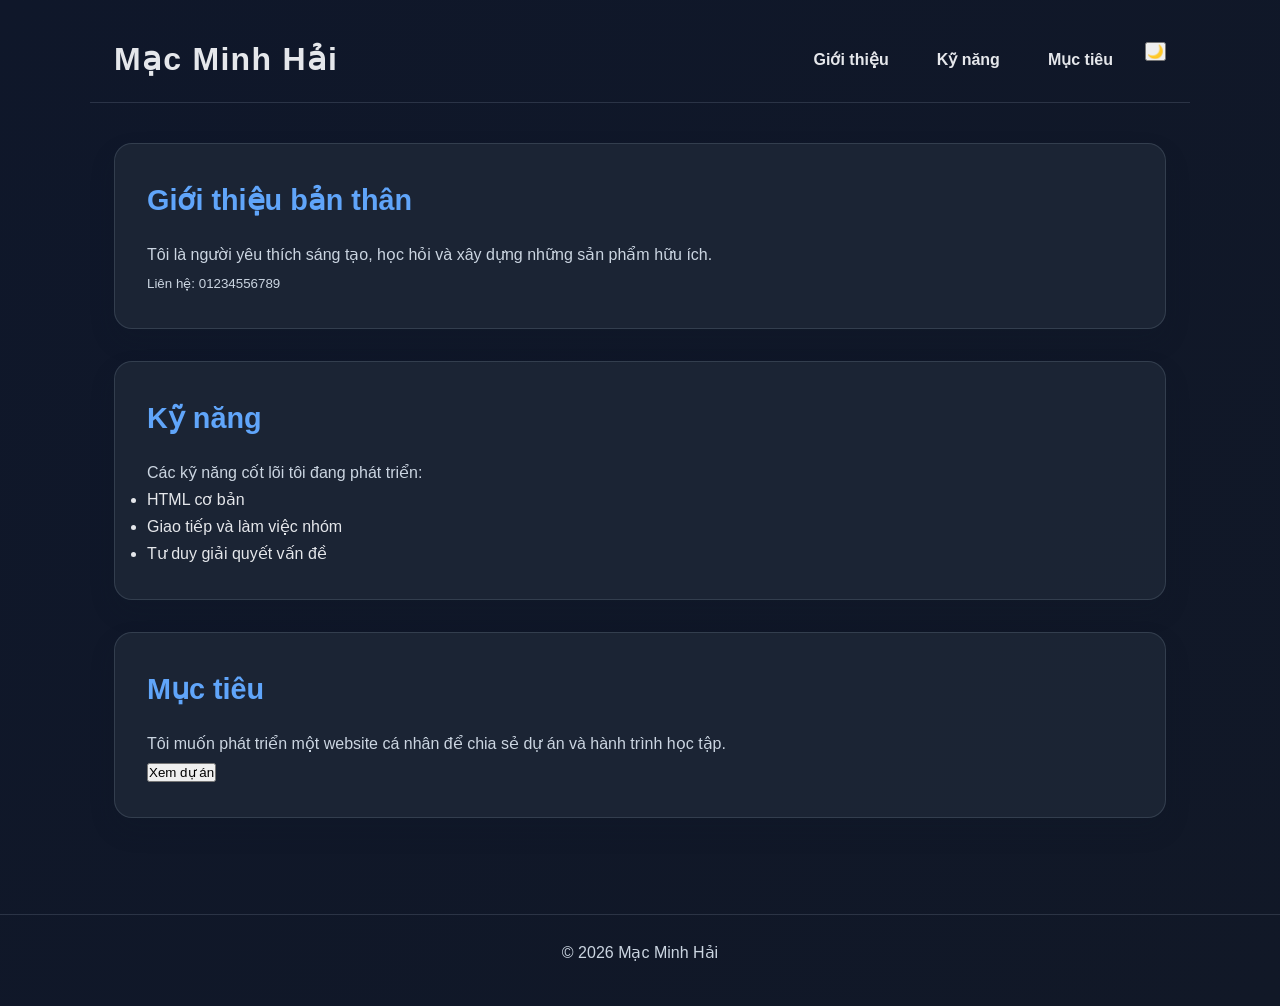
<file: Buoi4/index.html>
<!DOCTYPE html>
<html lang="vi">
<head>
    <meta charset="UTF-8">
    <meta name="viewport" content="width=device-width, initial-scale=1.0">
    <title>Mạc Minh Hải - Website Cá Nhân</title>
    <!-- Liên kết tới file CSS -->
    <link rel="stylesheet" href="style.css">
</head>
<body>

    <!-- HEADER & NAVIGATION -->
    <header>
        <h1>Mạc Minh Hải</h1>
        <nav>
            <ul>
                <li><a href="#gioi-thieu">Giới thiệu</a></li>
                <li><a href="#ky-nang">Kỹ năng</a></li>
                <li><a href="#muc-tieu">Mục tiêu</a></li>
                <li><button class="theme-toggle" id="darkModeToggle" aria-label="Toggle Dark Mode">🌙</button></li>
            </ul>
        </nav>
    </header>

    <!-- MAIN CONTENT -->
    <main>
        <!-- Section Giới thiệu -->
        <section id="gioi-thieu" class="reveal-card">
            <h2>Giới thiệu bản thân</h2>
            <p>Tôi là người yêu thích sáng tạo, học hỏi và xây dựng những sản phẩm hữu ích.</p>
            <p><small class="text-muted">Liên hệ: 01234556789</small></p>
        </section>

        <!-- Section Kỹ năng -->
        <section id="ky-nang" class="reveal-card" style="animation-delay: 0.15s;">
            <h2>Kỹ năng</h2>
            <p>Các kỹ năng cốt lõi tôi đang phát triển:</p>
            <ul>
                <li>HTML cơ bản</li>
                <li>Giao tiếp và làm việc nhóm</li>
                <li>Tư duy giải quyết vấn đề</li>
            </ul>
        </section>

        <!-- Section Mục tiêu -->
        <section id="muc-tieu" class="reveal-card" style="animation-delay: 0.3s;">
            <h2>Mục tiêu</h2>
            <p>Tôi muốn phát triển một website cá nhân để chia sẻ dự án và hành trình học tập.</p>
            <button class="btn">Xem dự án</button>
        </section>
    </main>

    <!-- FOOTER -->
    <footer>
        <p>© 2026 Mạc Minh Hải</p>
    </footer>

    <!-- SCRIPT XỬ LÝ DARK MODE & CUỘN TRANG -->
    <script>
        // 1. Logic Dark mode
        const toggleBtn = document.getElementById('darkModeToggle');
        toggleBtn.addEventListener('click', () => {
            document.body.classList.toggle('dark-mode');
            if(document.body.classList.contains('dark-mode')) {
                toggleBtn.textContent = '☀️';
            } else {
                toggleBtn.textContent = '🌙';
            }
        });

        // 2. Logic Hiệu ứng xuất hiện khi cuộn trang (Scroll Reveal)
        const revealCards = document.querySelectorAll('.reveal-card');
        const revealOnScroll = () => {
            revealCards.forEach(card => {
                const cardTop = card.getBoundingClientRect().top;
                const windowHeight = window.innerHeight;
                if (cardTop < windowHeight * 0.85) {
                    card.classList.add('active');
                }
            });
        };
        window.addEventListener('scroll', revealOnScroll);
        window.addEventListener('load', revealOnScroll);
    </script>
</body>
</html>
</file>
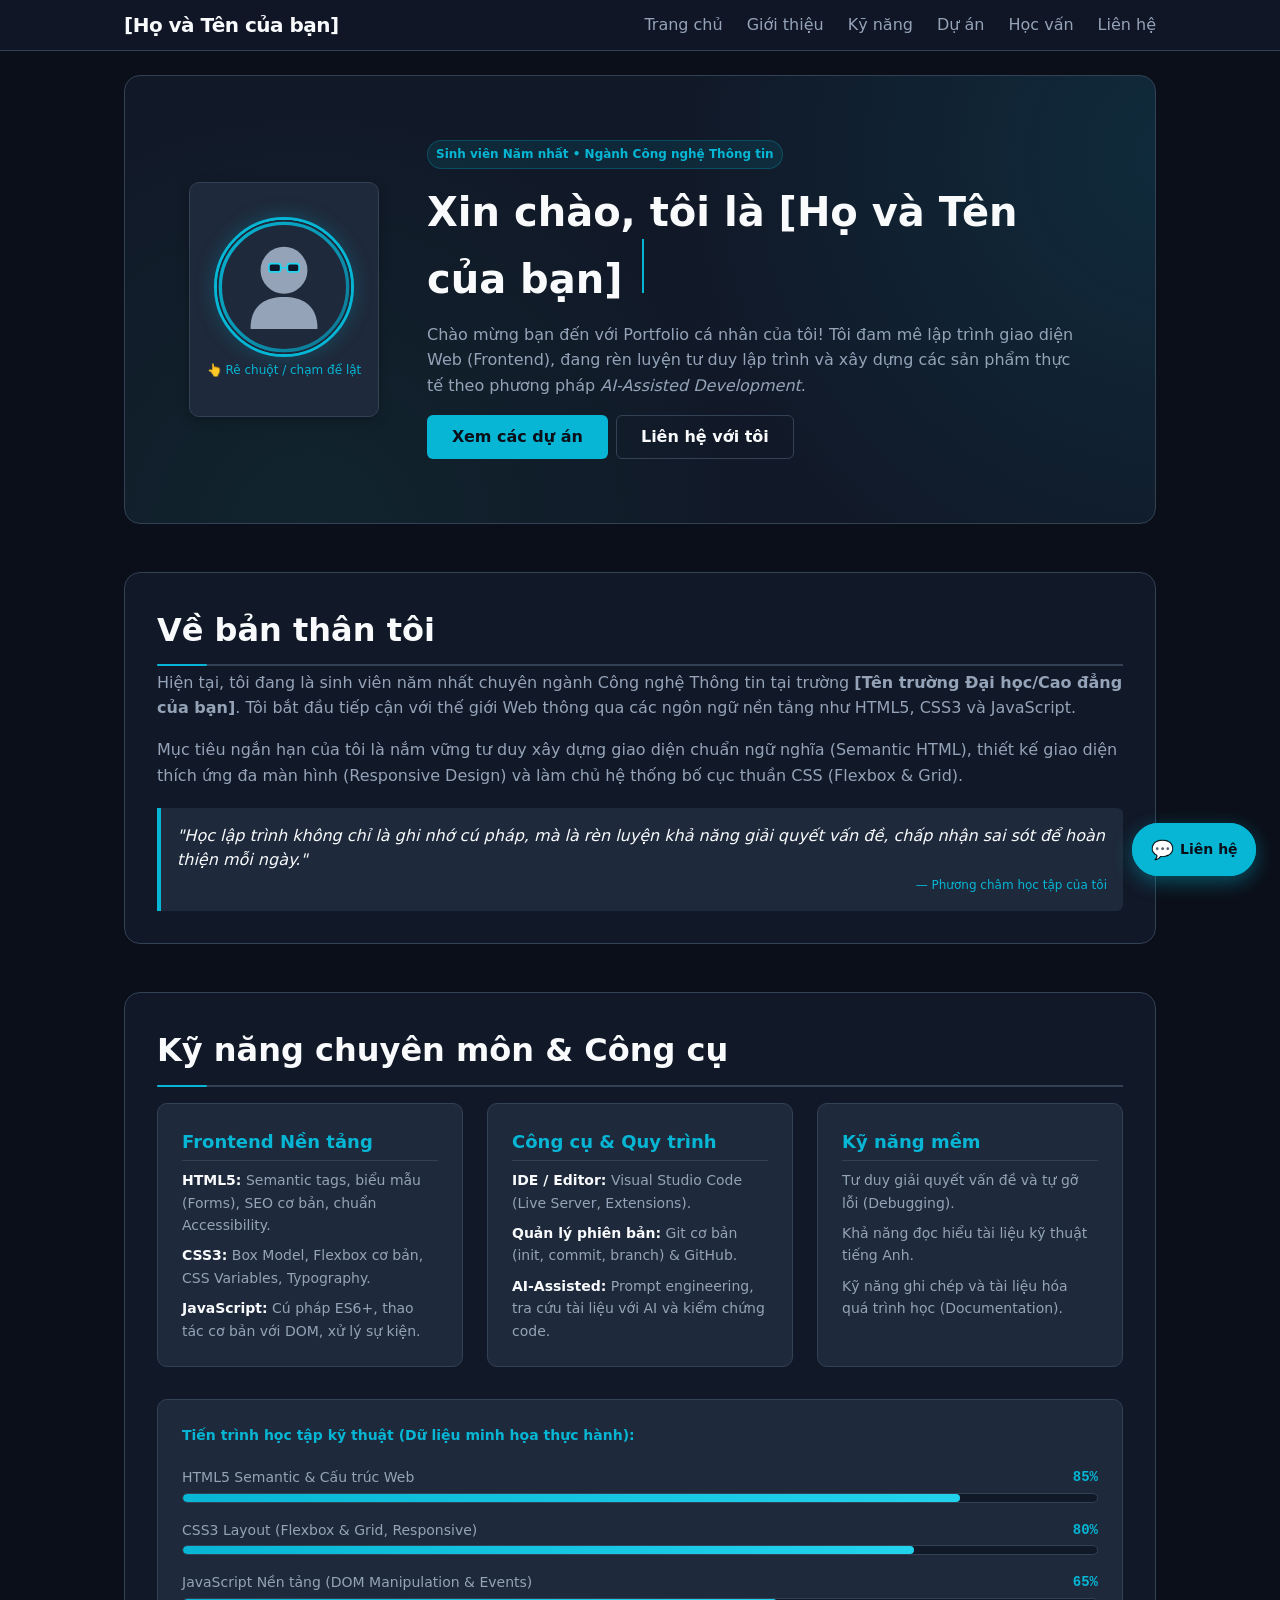
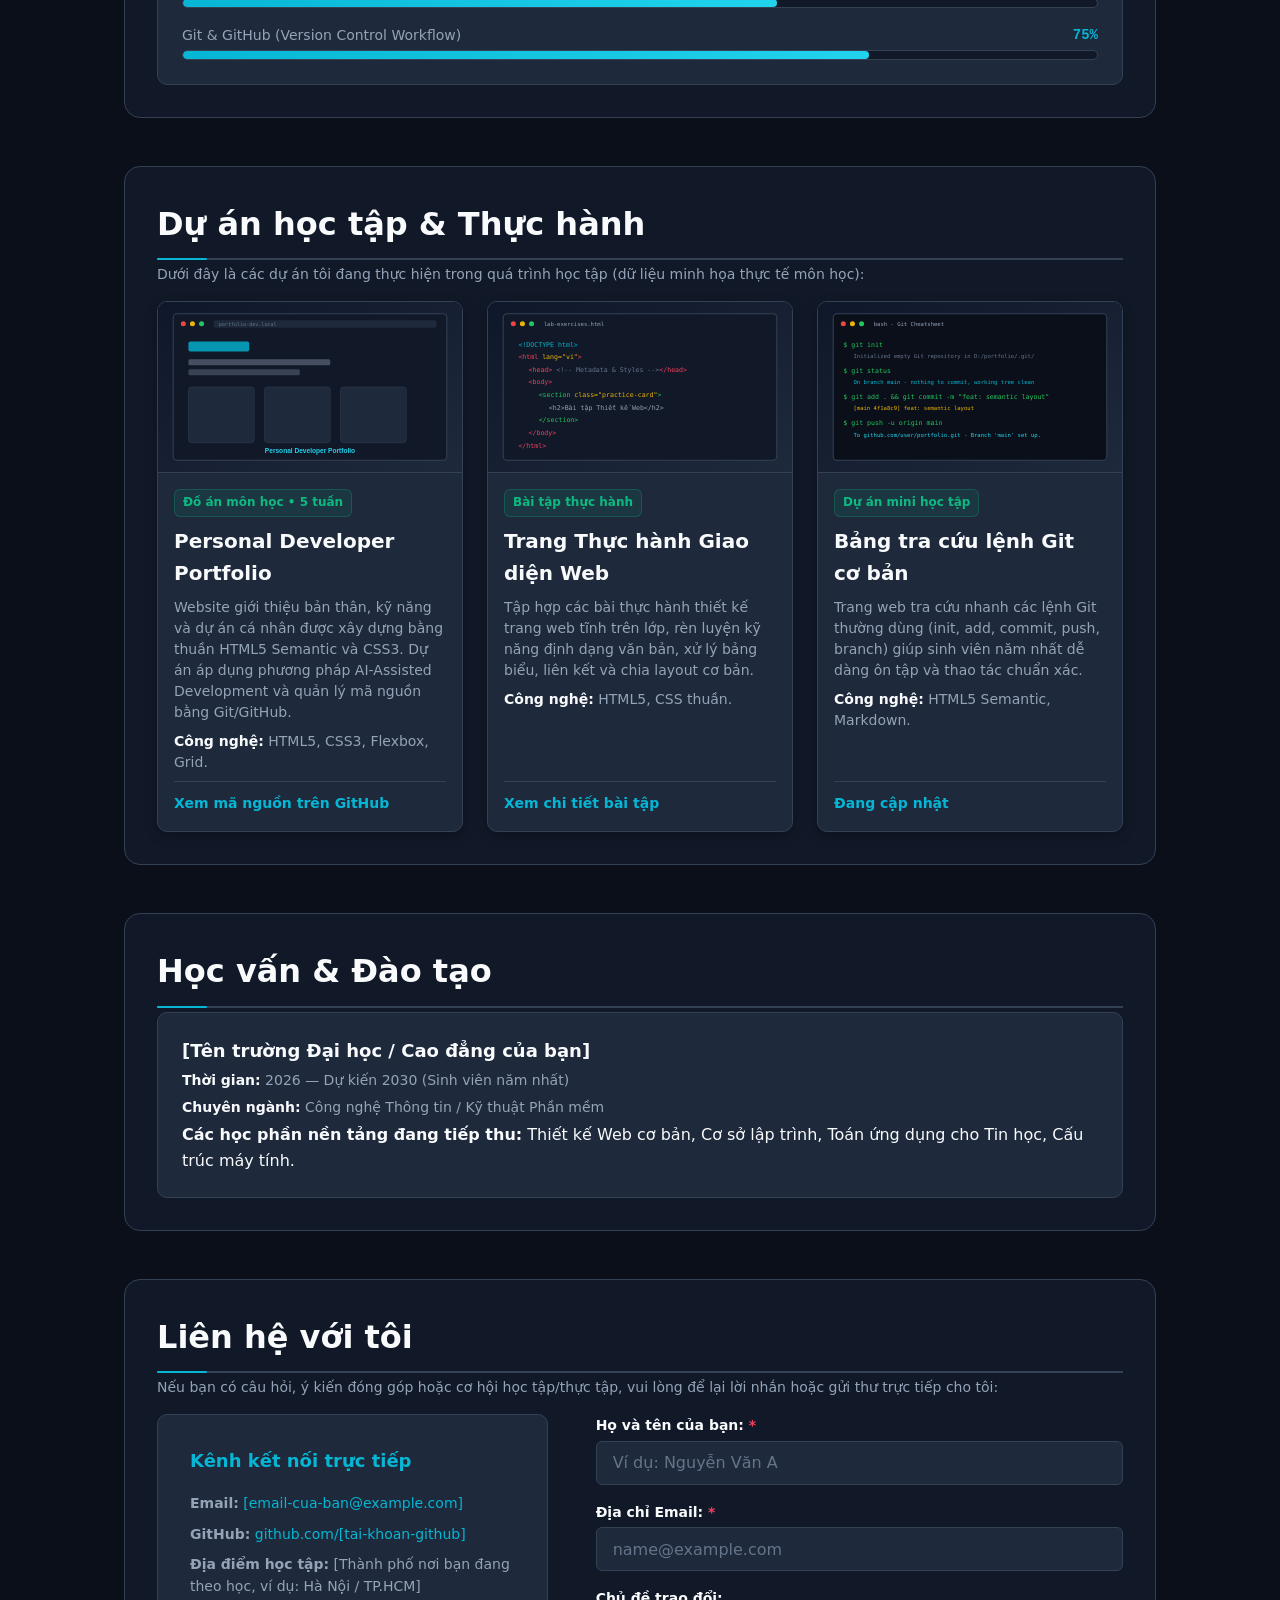
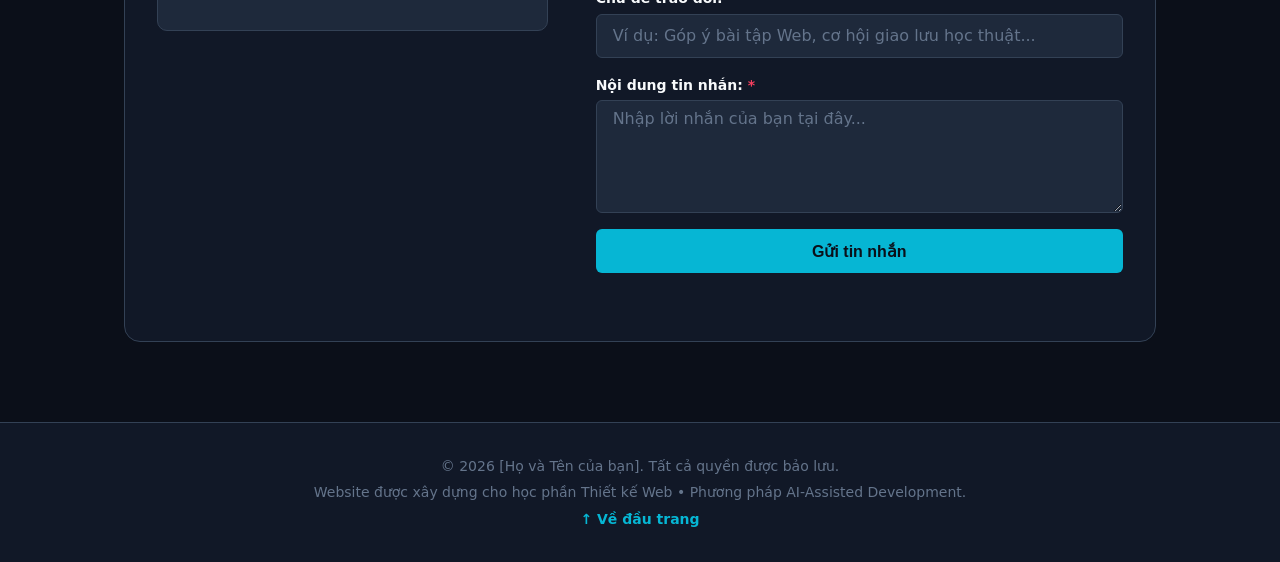
<file: Buoi6/index.html>
<!DOCTYPE html>
<html lang="vi">
<head>
    <!-- 1. Metadata cơ bản, SEO & Tối ưu hóa hiệu năng -->
    <meta charset="UTF-8">
    <meta name="viewport" content="width=device-width, initial-scale=1.0">
    <meta name="description" content="Portfolio cá nhân của [Họ và Tên của bạn] - Sinh viên năm nhất ngành Công nghệ Thông tin. Nơi trưng bày kỹ năng lập trình web, quá trình học tập và các dự án thực hành.">
    <meta name="author" content="[Họ và Tên của bạn]">
    <meta name="theme-color" content="#0b0f19">
    <title>[Họ và Tên của bạn] | Personal Developer Portfolio</title>
    
    <!-- Favicon chuẩn Vector SVG (Chống lỗi 404 trên trình duyệt) -->
    <link rel="icon" type="image/svg+xml" href="assets/icons/favicon.svg">

    <!-- Bảng kiểu dáng CSS thuần của dự án (100% Pure HTML & CSS) -->
    <link rel="stylesheet" href="css/style.css">
</head>
<body>

    <!-- =========================================================================
         KHU VỰC 1: HEADER & NAVIGATION (Đầu trang & Điều hướng)
         - Kết hợp CSS Checkbox Hack & Hỗ trợ phím/chuột cho trải nghiệm tốt nhất
         ========================================================================= -->
    <header class="site-header">
        <div class="container header-container">
            <a href="#hero" class="logo-link" aria-label="Trang chủ Portfolio">
                <span class="logo">[Họ và Tên của bạn]</span>
            </a>

            <!-- Checkbox ẩn để kích hoạt menu bằng thuần CSS -->
            <input type="checkbox" id="menu-toggle" class="menu-checkbox" aria-label="Bật tắt menu điều hướng">
            
            <!-- Nhãn nút Hamburger 3 vạch -->
            <label for="menu-toggle" class="hamburger-btn" aria-label="Mở menu điều hướng" role="button" tabindex="0">
                <span class="hamburger-line"></span>
                <span class="hamburger-line"></span>
                <span class="hamburger-line"></span>
            </label>

            <!-- Menu điều hướng chính -->
            <nav class="main-nav" id="primary-navigation" aria-label="Điều hướng chính của trang web">
                <ul id="main-nav-list">
                    <li><a href="#hero">Trang chủ</a></li>
                    <li><a href="#about">Giới thiệu</a></li>
                    <li><a href="#skills">Kỹ năng</a></li>
                    <li><a href="#projects">Dự án</a></li>
                    <li><a href="#education">Học vấn</a></li>
                    <li><a href="#contact">Liên hệ</a></li>
                </ul>
            </nav>
        </div>
    </header>

    <!-- =========================================================================
         KHU VỰC CHÍNH: <main> 
         ========================================================================= -->
    <main class="container">

        <!-- =====================================================================
             KHU VỰC 2: HERO SECTION (Lời chào & Giới thiệu nhanh)
             - Parallax Background: Chiều sâu công nghệ
             - Card Flip 3D: Thẻ lật mặt trước/sau
             - Typing Effect: Dòng chữ máy đánh chữ tự gõ
             ===================================================================== -->
        <section id="hero" class="hero-section hero-parallax" aria-labelledby="hero-title">
            
            <!-- Hiệu ứng B: Card Flip 3D (Thẻ giới thiệu lật mặt) -->
            <div class="flip-card-container" id="profile-card" tabindex="0" role="region" aria-label="Thẻ giới thiệu cá nhân 3D, chạm hoặc rê chuột để lật">
                <div class="flip-card-inner">
                    <!-- Mặt trước của thẻ -->
                    <div class="flip-card-front">
                        <figure class="profile-figure">
                            <img src="assets/images/avatar-placeholder.svg" alt="Ảnh chân dung đại diện của [Họ và Tên của bạn]" width="140" height="140" loading="eager" fetchpriority="high">
                            <figcaption>Ảnh đại diện của [Họ và Tên của bạn]</figcaption>
                        </figure>
                        <p class="flip-hint">👆 Rê chuột / chạm để lật</p>
                    </div>

                    <!-- Mặt sau của thẻ -->
                    <div class="flip-card-back">
                        <h4>[Họ và Tên của bạn]</h4>
                        <p class="flip-role">Junior Frontend Dev</p>
                        <p class="flip-desc">Đam mê xây dựng web hiện đại, Semantic HTML5, CSS3 Layout & Animations tối ưu.</p>
                        <div class="flip-links">
                            <a href="https://github.com/[tai-khoan-github]" target="_blank" rel="noopener noreferrer" class="flip-btn">GitHub</a>
                            <a href="#contact" class="flip-btn">Liên hệ</a>
                        </div>
                    </div>
                </div>
            </div>
            
            <div class="hero-intro">
                <p class="role-badge">Sinh viên Năm nhất • Ngành Công nghệ Thông tin</p>
                
                <!-- Hiệu ứng C: Typing Effect (Máy đánh chữ thuần CSS) -->
                <h2 id="hero-title">
                    Xin chào, tôi là [Họ và Tên của bạn]
                    <span class="typing-wrapper">
                        <span class="typing-text">Tôi là một Web Developer</span>
                    </span>
                </h2>

                <p class="lead-text">
                    Chào mừng bạn đến với Portfolio cá nhân của tôi! Tôi đam mê lập trình giao diện Web (Frontend), 
                    đang rèn luyện tư duy lập trình và xây dựng các sản phẩm thực tế theo phương pháp <em>AI-Assisted Development</em>.
                </p>

                <div class="cta-actions">
                    <a href="#projects" class="btn btn-primary">Xem các dự án</a>
                    <a href="#contact" class="btn btn-secondary">Liên hệ với tôi</a>
                </div>
            </div>
        </section>

        <!-- =====================================================================
             KHU VỰC 3: ABOUT ME (Thông tin bản thân & Định hướng)
             - Scroll Reveal 100% Thuần CSS (@keyframes revealUp & animation-timeline)
             ===================================================================== -->
        <section id="about" class="section about-section reveal-on-scroll" aria-labelledby="about-title">
            <h2 id="about-title" class="section-title">Về bản thân tôi</h2>
            
            <div class="about-content">
                <p>
                    Hiện tại, tôi đang là sinh viên năm nhất chuyên ngành Công nghệ Thông tin tại trường <strong>[Tên trường Đại học/Cao đẳng của bạn]</strong>. 
                    Tôi bắt đầu tiếp cận với thế giới Web thông qua các ngôn ngữ nền tảng như HTML5, CSS3 và JavaScript.
                </p>
                <p>
                    Mục tiêu ngắn hạn của tôi là nắm vững tư duy xây dựng giao diện chuẩn ngữ nghĩa (Semantic HTML), 
                    thiết kế giao diện thích ứng đa màn hình (Responsive Design) và làm chủ hệ thống bố cục thuần CSS (Flexbox & Grid).
                </p>

                <!-- <aside>: Thông tin bổ trợ phương châm học tập -->
                <aside class="quote-aside" aria-label="Phương châm học tập">
                    <blockquote>
                        "Học lập trình không chỉ là ghi nhớ cú pháp, mà là rèn luyện khả năng giải quyết vấn đề, chấp nhận sai sót để hoàn thiện mỗi ngày."
                    </blockquote>
                    <cite>— Phương châm học tập của tôi</cite>
                </aside>
            </div>
        </section>

        <!-- =====================================================================
             KHU VỰC 4: SKILLS (Kỹ năng chuyên môn & Thanh tiến trình)
             - Scroll Reveal 100% Thuần CSS
             - Hiệu ứng F: Skill Bar Animation tự chạy (@keyframes)
             ===================================================================== -->
        <section id="skills" class="section skills-section reveal-on-scroll" aria-labelledby="skills-title">
            <h2 id="skills-title" class="section-title">Kỹ năng chuyên môn & Công cụ</h2>
            
            <div class="skills-grid">
                <article class="skill-category reveal-on-scroll" style="--stagger-delay: 0.1s;">
                    <h3>Frontend Nền tảng</h3>
                    <ul class="skill-list">
                        <li><strong>HTML5:</strong> Semantic tags, biểu mẫu (Forms), SEO cơ bản, chuẩn Accessibility.</li>
                        <li><strong>CSS3:</strong> Box Model, Flexbox cơ bản, CSS Variables, Typography.</li>
                        <li><strong>JavaScript:</strong> Cú pháp ES6+, thao tác cơ bản với DOM, xử lý sự kiện.</li>
                    </ul>
                </article>

                <article class="skill-category reveal-on-scroll" style="--stagger-delay: 0.2s;">
                    <h3>Công cụ & Quy trình</h3>
                    <ul class="skill-list">
                        <li><strong>IDE / Editor:</strong> Visual Studio Code (Live Server, Extensions).</li>
                        <li><strong>Quản lý phiên bản:</strong> Git cơ bản (init, commit, branch) & GitHub.</li>
                        <li><strong>AI-Assisted:</strong> Prompt engineering, tra cứu tài liệu với AI và kiểm chứng code.</li>
                    </ul>
                </article>

                <article class="skill-category reveal-on-scroll" style="--stagger-delay: 0.3s;">
                    <h3>Kỹ năng mềm</h3>
                    <ul class="skill-list">
                        <li>Tư duy giải quyết vấn đề và tự gỡ lỗi (Debugging).</li>
                        <li>Khả năng đọc hiểu tài liệu kỹ thuật tiếng Anh.</li>
                        <li>Kỹ năng ghi chép và tài liệu hóa quá trình học (Documentation).</li>
                    </ul>
                </article>
            </div>

            <!-- Hiệu ứng F: Skill Bar Animation (Thanh kỹ năng tự chạy với @keyframes) -->
            <div class="skill-bars-container reveal-on-scroll" style="--stagger-delay: 0.15s;" aria-label="Thanh đo mức độ tiếp thu học phần">
                <h4 class="skill-bars-title">Tiến trình học tập kỹ thuật (Dữ liệu minh họa thực hành):</h4>
                
                <div class="skill-progress-item">
                    <div class="skill-progress-header">
                        <span>HTML5 Semantic & Cấu trúc Web</span>
                        <span class="skill-percent-label">85%</span>
                    </div>
                    <div class="skill-bar-track" role="progressbar" aria-valuenow="85" aria-valuemin="0" aria-valuemax="100" aria-label="HTML5 mức độ 85%">
                        <div class="skill-bar-fill" style="--target-width: 85%;"></div>
                    </div>
                </div>

                <div class="skill-progress-item">
                    <div class="skill-progress-header">
                        <span>CSS3 Layout (Flexbox & Grid, Responsive)</span>
                        <span class="skill-percent-label">80%</span>
                    </div>
                    <div class="skill-bar-track" role="progressbar" aria-valuenow="80" aria-valuemin="0" aria-valuemax="100" aria-label="CSS3 Layout mức độ 80%">
                        <div class="skill-bar-fill" style="--target-width: 80%;"></div>
                    </div>
                </div>

                <div class="skill-progress-item">
                    <div class="skill-progress-header">
                        <span>JavaScript Nền tảng (DOM Manipulation & Events)</span>
                        <span class="skill-percent-label">65%</span>
                    </div>
                    <div class="skill-bar-track" role="progressbar" aria-valuenow="65" aria-valuemin="0" aria-valuemax="100" aria-label="JavaScript mức độ 65%">
                        <div class="skill-bar-fill" style="--target-width: 65%;"></div>
                    </div>
                </div>

                <div class="skill-progress-item">
                    <div class="skill-progress-header">
                        <span>Git & GitHub (Version Control Workflow)</span>
                        <span class="skill-percent-label">75%</span>
                    </div>
                    <div class="skill-bar-track" role="progressbar" aria-valuenow="75" aria-valuemin="0" aria-valuemax="100" aria-label="Git và GitHub mức độ 75%">
                        <div class="skill-bar-fill" style="--target-width: 75%;"></div>
                    </div>
                </div>
            </div>
        </section>

        <!-- =====================================================================
             KHU VỰC 5: PROJECTS (Các dự án cá nhân & Bài tập học phần)
             - Scroll Reveal 100% Thuần CSS
             - Tối ưu Lazy Loading & Decoding Async cho hình ảnh
             ===================================================================== -->
        <section id="projects" class="section projects-section reveal-on-scroll" aria-labelledby="projects-title">
            <h2 id="projects-title" class="section-title">Dự án học tập & Thực hành</h2>
            <p class="section-subtitle">Dưới đây là các dự án tôi đang thực hiện trong quá trình học tập (dữ liệu minh họa thực tế môn học):</p>

            <div class="projects-grid">
                <!-- Dự án 1: Website Portfolio đang thực hiện -->
                <article class="project-card reveal-on-scroll" style="--stagger-delay: 0.1s;">
                    <figure class="project-figure">
                        <img src="assets/images/project-portfolio-demo.svg" alt="Ảnh minh họa dự án Personal Developer Portfolio" width="300" height="180" loading="lazy" decoding="async">
                        <figcaption>Dự án 1: Giao diện Personal Developer Portfolio</figcaption>
                    </figure>
                    <div class="project-details">
                        <span class="project-tag">Đồ án môn học • 5 tuần</span>
                        <h3>Personal Developer Portfolio</h3>
                        <p>
                            Website giới thiệu bản thân, kỹ năng và dự án cá nhân được xây dựng bằng thuần HTML5 Semantic và CSS3.
                            Dự án áp dụng phương pháp AI-Assisted Development và quản lý mã nguồn bằng Git/GitHub.
                        </p>
                        <p><strong>Công nghệ:</strong> HTML5, CSS3, Flexbox, Grid.</p>
                        <div class="project-links">
                            <a href="https://github.com/[tai-khoan-cua-ban]/personal-portfolio" target="_blank" rel="noopener noreferrer">Xem mã nguồn trên GitHub</a>
                        </div>
                    </div>
                </article>

                <!-- Dự án 2: Bài tập thực hành Web tĩnh -->
                <article class="project-card reveal-on-scroll" style="--stagger-delay: 0.2s;">
                    <figure class="project-figure">
                        <img src="assets/images/project-lab-demo.svg" alt="Ảnh minh họa bài tập thực hành thiết kế Web" width="300" height="180" loading="lazy" decoding="async">
                        <figcaption>Dự án 2: Bài tập thực hành trên lớp</figcaption>
                    </figure>
                    <div class="project-details">
                        <span class="project-tag">Bài tập thực hành</span>
                        <h3>Trang Thực hành Giao diện Web</h3>
                        <p>
                            Tập hợp các bài thực hành thiết kế trang web tĩnh trên lớp, rèn luyện kỹ năng định dạng văn bản, 
                            xử lý bảng biểu, liên kết và chia layout cơ bản.
                        </p>
                        <p><strong>Công nghệ:</strong> HTML5, CSS thuần.</p>
                        <div class="project-links">
                            <a href="#projects">Xem chi tiết bài tập</a>
                        </div>
                    </div>
                </article>

                <!-- Dự án 3: Bảng tra cứu phím tắt & Git CLI -->
                <article class="project-card reveal-on-scroll" style="--stagger-delay: 0.3s;">
                    <figure class="project-figure">
                        <img src="assets/images/project-git-cheatsheet.svg" alt="Ảnh minh họa bảng tra cứu lệnh Git" width="300" height="180" loading="lazy" decoding="async">
                        <figcaption>Dự án 3: Cheatsheet lệnh Git cho người mới</figcaption>
                    </figure>
                    <div class="project-details">
                        <span class="project-tag">Dự án mini học tập</span>
                        <h3>Bảng tra cứu lệnh Git cơ bản</h3>
                        <p>
                            Trang web tra cứu nhanh các lệnh Git thường dùng (init, add, commit, push, branch) 
                            giúp sinh viên năm nhất dễ dàng ôn tập và thao tác chuẩn xác.
                        </p>
                        <p><strong>Công nghệ:</strong> HTML5 Semantic, Markdown.</p>
                        <div class="project-links">
                            <a href="#projects">Đang cập nhật</a>
                        </div>
                    </div>
                </article>
            </div>
        </section>

        <!-- =====================================================================
             KHU VỰC 6: EDUCATION (Quá trình học tập & Đào tạo)
             ===================================================================== -->
        <section id="education" class="section education-section reveal-on-scroll" aria-labelledby="education-title">
            <h2 id="education-title" class="section-title">Học vấn & Đào tạo</h2>

            <div class="education-timeline">
                <article class="education-card">
                    <h3>[Tên trường Đại học / Cao đẳng của bạn]</h3>
                    <p class="education-period"><strong>Thời gian:</strong> 2026 — Dự kiến 2030 (Sinh viên năm nhất)</p>
                    <p class="education-major"><strong>Chuyên ngành:</strong> Công nghệ Thông tin / Kỹ thuật Phần mềm</p>
                    <p>
                        <strong>Các học phần nền tảng đang tiếp thu:</strong> Thiết kế Web cơ bản, 
                        Cơ sở lập trình, Toán ứng dụng cho Tin học, Cấu trúc máy tính.
                    </p>
                </article>
            </div>
        </section>

        <!-- =====================================================================
             KHU VỰC 7: CONTACT (Thông tin liên hệ & Biểu mẫu gửi phản hồi)
             ===================================================================== -->
        <section id="contact" class="section contact-section reveal-on-scroll" aria-labelledby="contact-title">
            <h2 id="contact-title" class="section-title">Liên hệ với tôi</h2>
            <p class="section-subtitle">
                Nếu bạn có câu hỏi, ý kiến đóng góp hoặc cơ hội học tập/thực tập, vui lòng để lại lời nhắn hoặc gửi thư trực tiếp cho tôi:
            </p>

            <div class="contact-wrapper">
                <!-- Thông tin liên hệ nhanh -->
                <div class="contact-info">
                    <h3>Kênh kết nối trực tiếp</h3>
                    <ul class="contact-list">
                        <li><strong>Email:</strong> <a href="mailto:email-cua-ban@example.com">[email-cua-ban@example.com]</a></li>
                        <li><strong>GitHub:</strong> <a href="https://github.com/[tai-khoan-github]" target="_blank" rel="noopener noreferrer">github.com/[tai-khoan-github]</a></li>
                        <li><strong>Địa điểm học tập:</strong> [Thành phố nơi bạn đang theo học, ví dụ: Hà Nội / TP.HCM]</li>
                    </ul>
                </div>

                <!-- Biểu mẫu liên hệ (Form) -->
                <form class="contact-form" id="contact-form" action="#" method="POST" aria-label="Biểu mẫu liên hệ cá nhân">
                    <div class="form-group">
                        <label for="contact-name">Họ và tên của bạn: <span class="required">*</span></label>
                        <input type="text" id="contact-name" name="name" autocomplete="name" required placeholder="Ví dụ: Nguyễn Văn A">
                    </div>

                    <div class="form-group">
                        <label for="contact-email">Địa chỉ Email: <span class="required">*</span></label>
                        <input type="email" id="contact-email" name="email" autocomplete="email" required placeholder="name@example.com">
                    </div>

                    <div class="form-group">
                        <label for="contact-subject">Chủ đề trao đổi:</label>
                        <input type="text" id="contact-subject" name="subject" autocomplete="off" placeholder="Ví dụ: Góp ý bài tập Web, cơ hội giao lưu học thuật...">
                    </div>

                    <div class="form-group">
                        <label for="contact-message">Nội dung tin nhắn: <span class="required">*</span></label>
                        <textarea id="contact-message" name="message" rows="5" required placeholder="Nhập lời nhắn của bạn tại đây..."></textarea>
                    </div>

                    <button type="submit" class="btn btn-primary" id="btn-submit-contact">Gửi tin nhắn</button>
                    <p class="form-feedback" id="form-feedback" role="status" aria-live="polite"></p>
                </form>
            </div>
        </section>

    </main>

    <!-- =========================================================================
         KHU VỰC 8: FOOTER (Chân trang chuyên nghiệp)
         ========================================================================= -->
    <footer class="site-footer">
        <div class="container footer-container">
            <p>&copy; 2026 [Họ và Tên của bạn]. Tất cả quyền được bảo lưu.</p>
            <p class="footer-note">Website được xây dựng cho học phần Thiết kế Web • Phương pháp AI-Assisted Development.</p>
            <p><a href="#hero" class="back-to-top" aria-label="Cuộn về đầu trang">↑ Về đầu trang</a></p>
        </div>
    </footer>

    <!-- =========================================================================
         HIỆU ỨNG A: FLOATING ACTION BUTTON (Nút liên hệ nổi cố định góc dưới phải)
         ========================================================================= -->
    <a href="#contact" class="fab-contact" aria-label="Cuộn nhanh tới phần Liên hệ" title="Liên hệ nhanh">
        <span class="fab-pulse-ring"></span>
        <span class="fab-icon">💬</span>
        <span class="fab-text">Liên hệ</span>
    </a>

</body>
</html>
</file>
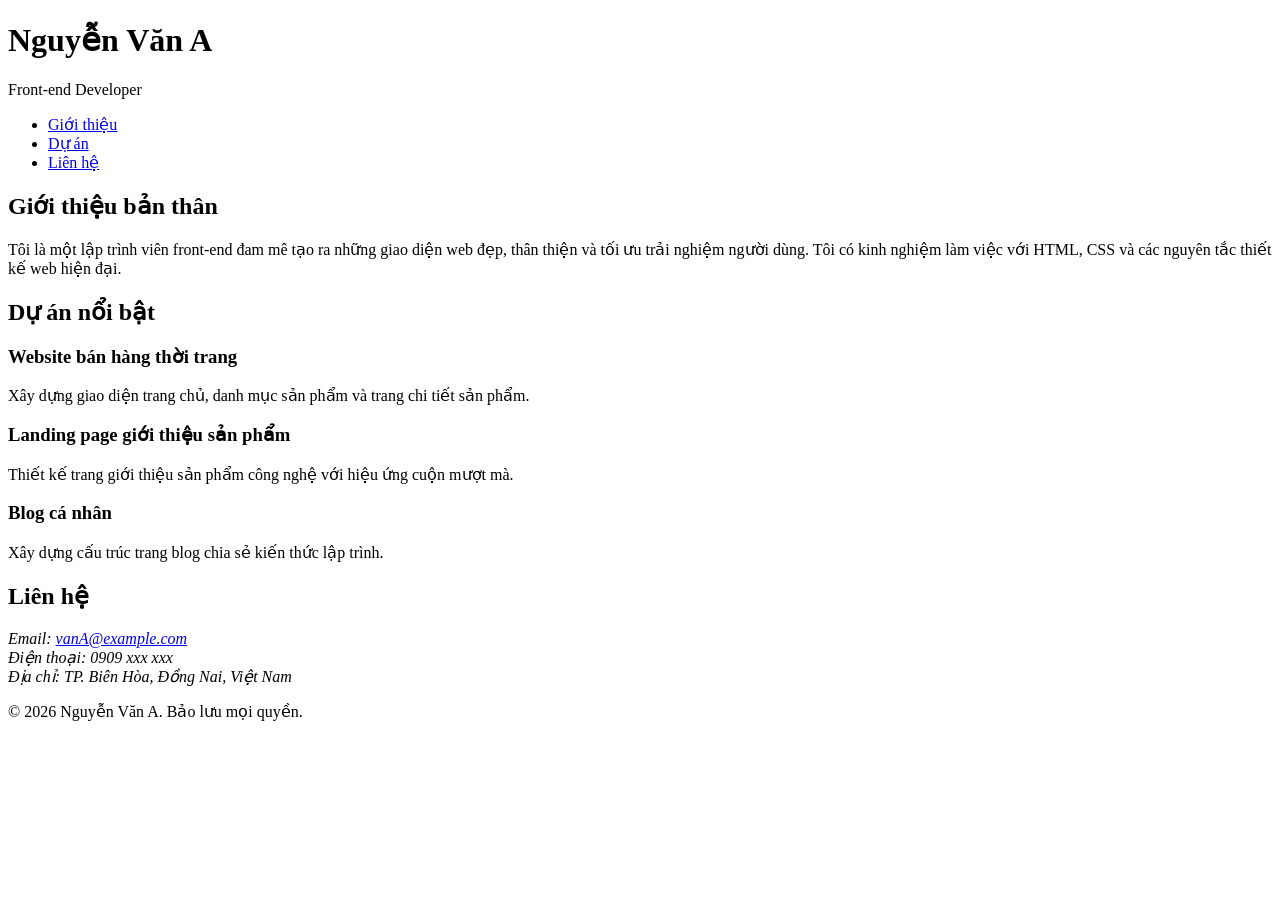
<file: inde.html>
<!DOCTYPE html>
<html lang="vi">
<head>
    <meta charset="UTF-8">
    <meta name="viewport" content="width=device-width, initial-scale=1.0">
    <title>Portfolio - Trang cá nhân</title>
</head>
<body>

    <!-- 
        HEADER: Khối đầu trang, chứa logo/tên và menu điều hướng (nav).
        Đây là phần cố định giúp người dùng nhận diện trang web và di chuyển 
        nhanh giữa các phần nội dung khác nhau.
    -->
    <header>
        <h1>Nguyễn Văn A</h1>
        <p>Front-end Developer</p>

        <!-- 
            NAV: Khối điều hướng chính, chứa các liên kết (anchor) 
            trỏ tới từng section trong trang (dùng id để neo #about, #projects, #contact).
        -->
        <nav>
            <ul>
                <li><a href="#about">Giới thiệu</a></li>
                <li><a href="#projects">Dự án</a></li>
                <li><a href="#contact">Liên hệ</a></li>
            </ul>
        </nav>
    </header>

    <!-- 
        MAIN: Khối nội dung chính của trang, chỉ nên xuất hiện MỘT LẦN duy nhất 
        trong toàn bộ tài liệu. Chứa các section liên quan trực tiếp tới 
        nội dung cốt lõi (không bao gồm header/footer/sidebar).
    -->
    <main>

        <!-- 
            SECTION 1 - ABOUT: Giới thiệu bản thân, kỹ năng, mục tiêu nghề nghiệp.
        -->
        <section id="about">
            <h2>Giới thiệu bản thân</h2>
            <p>
                Tôi là một lập trình viên front-end đam mê tạo ra những giao diện 
                web đẹp, thân thiện và tối ưu trải nghiệm người dùng. 
                Tôi có kinh nghiệm làm việc với HTML, CSS và các nguyên tắc thiết kế web hiện đại.
            </p>
        </section>

        <!-- 
            SECTION 2 - PROJECTS: Danh sách các dự án tiêu biểu đã thực hiện, 
            mỗi dự án là một khối article vì đây là nội dung độc lập, 
            có thể tách ra và vẫn có ý nghĩa riêng.
        -->
        <section id="projects">
            <h2>Dự án nổi bật</h2>

            <article>
                <h3>Website bán hàng thời trang</h3>
                <p>Xây dựng giao diện trang chủ, danh mục sản phẩm và trang chi tiết sản phẩm.</p>
            </article>

            <article>
                <h3>Landing page giới thiệu sản phẩm</h3>
                <p>Thiết kế trang giới thiệu sản phẩm công nghệ với hiệu ứng cuộn mượt mà.</p>
            </article>

            <article>
                <h3>Blog cá nhân</h3>
                <p>Xây dựng cấu trúc trang blog chia sẻ kiến thức lập trình.</p>
            </article>
        </section>

        <!-- 
            SECTION 3 - CONTACT: Thông tin liên hệ, giúp người xem 
            biết cách kết nối với chủ sở hữu portfolio.
        -->
        <section id="contact">
            <h2>Liên hệ</h2>
            <address>
                Email: <a href="mailto:vanA@example.com">vanA@example.com</a><br>
                Điện thoại: 0909 xxx xxx<br>
                Địa chỉ: TP. Biên Hòa, Đồng Nai, Việt Nam
            </address>
        </section>

    </main>

    <!-- 
        FOOTER: Khối cuối trang, chứa thông tin bản quyền, liên kết mạng xã hội 
        hoặc các thông tin phụ khác. Xuất hiện ở mọi trang trong cùng một website.
    -->
    <footer>
        <p>&copy; 2026 Nguyễn Văn A. Bảo lưu mọi quyền.</p>
    </footer>

</body>
</html>
</file>
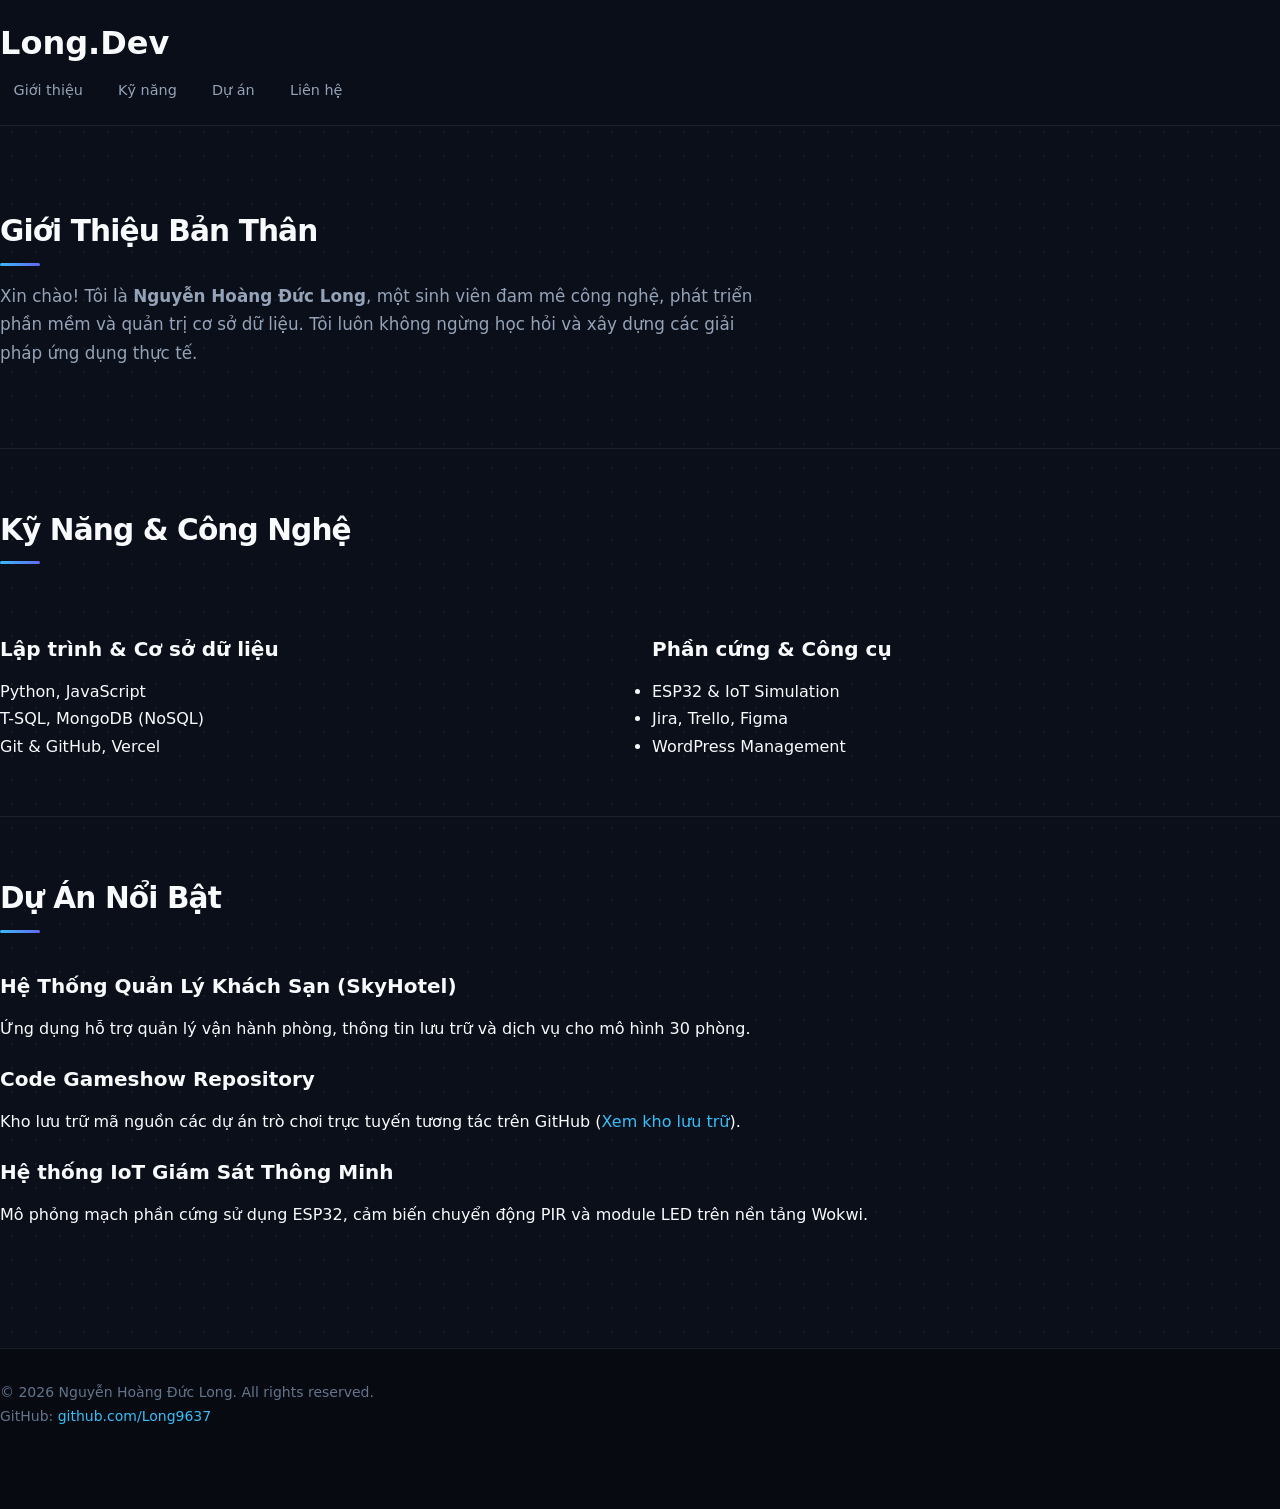
<file: Long.html>
<!DOCTYPE html>
<html lang="vi">

<head>
    <meta charset="UTF-8">
    <meta name="viewport" content="width=device-width, initial-scale=1.0">
    <title>Portfolio | Nguyễn Hoàng Đức Long</title>
    <!-- Liên kết file CSS tùy chỉnh -->
    <link rel="stylesheet" href="style.css">
</head>

<body>

    <!-- ========================================== -->
    <!-- HEADER: Khối đầu trang, chứa thương hiệu và điều hướng -->
    <!-- ========================================== -->
    <header>
        <div class="logo">
            <h1>Long.Dev</h1>
        </div>
        <!-- Thẻ nav: Điều hướng các phần trong trang Portfolio -->
        <nav>
            <ul>
                <li><a href="#about">Giới thiệu</a></li>
                <li><a href="#skills">Kỹ năng</a></li>
                <li><a href="#projects">Dự án</a></li>
                <li><a href="#contact">Liên hệ</a></li>
            </ul>
        </nav>
    </header>

    <!-- ========================================== -->
    <!-- MAIN: Khối nội dung chính của trang Portfolio -->
    <!-- ========================================== -->
    <main>

        <!-- Section 1: Giới thiệu bản thân -->
        <section id="about">
            <h2>Giới Thiệu Bản Thân</h2>
            <p>Xin chào! Tôi là <strong>Nguyễn Hoàng Đức Long</strong>, một sinh viên đam mê công nghệ, phát triển phần mềm và quản trị cơ sở dữ liệu. Tôi luôn không ngừng học hỏi và xây dựng các giải pháp ứng dụng thực tế.</p>
        </section>

        <!-- Section 2: Kỹ năng chuyên môn -->
        <section id="skills">
            <h2>Kỹ Năng & Công Nghệ</h2>
            <div class="skills-grid">
                <div class="skill-category">
                    <h3>Lập trình & Cơ sở dữ liệu</h3>
                    <ul>
                        <li>Python, JavaScript</li>
                        <li>T-SQL, MongoDB (NoSQL)</li>
                        <li>Git & GitHub, Vercel</li>
                    </ul>
                </div>
                <div class="skill-category">
                    <h3>Phần cứng & Công cụ</h3>
                    <ul>
                        <li>ESP32 & IoT Simulation</li>
                        <li>Jira, Trello, Figma</li>
                        <li>WordPress Management</li>
                    </ul>
                </div>
            </div>
        </section>

        <!-- Section 3: Các dự án tiêu biểu -->
        <section id="projects">
            <h2>Dự Án Nổi Bật</h2>
            <div class="project-list">
                <article class="project-item">
                    <h3>Hệ Thống Quản Lý Khách Sạn (SkyHotel)</h3>
                    <p>Ứng dụng hỗ trợ quản lý vận hành phòng, thông tin lưu trữ và dịch vụ cho mô hình 30 phòng.</p>
                </article>
                <article class="project-item">
                    <h3>Code Gameshow Repository</h3>
                    <p>Kho lưu trữ mã nguồn các dự án trò chơi trực tuyến tương tác trên GitHub (<a href="https://github.com/Long9637/CODE-GAMESHOW-" target="_blank">Xem kho lưu trữ</a>).</p>
                </article>
                <article class="project-item">
                    <h3>Hệ thống IoT Giám Sát Thông Minh</h3>
                    <p>Mô phỏng mạch phần cứng sử dụng ESP32, cảm biến chuyển động PIR và module LED trên nền tảng Wokwi.</p>
                </article>
            </div>
        </section>

    </main>

    <!-- ========================================== -->
    <!-- FOOTER: Khối chân trang thông tin liên hệ và bản quyền -->
    <!-- ========================================== -->
    <footer id="contact">
        <p>&copy; 2026 Nguyễn Hoàng Đức Long. All rights reserved.</p>
        <p>GitHub: <a href="https://github.com/Long9637" target="_blank">github.com/Long9637</a></p>
    </footer>

</body>

</html>
</file>
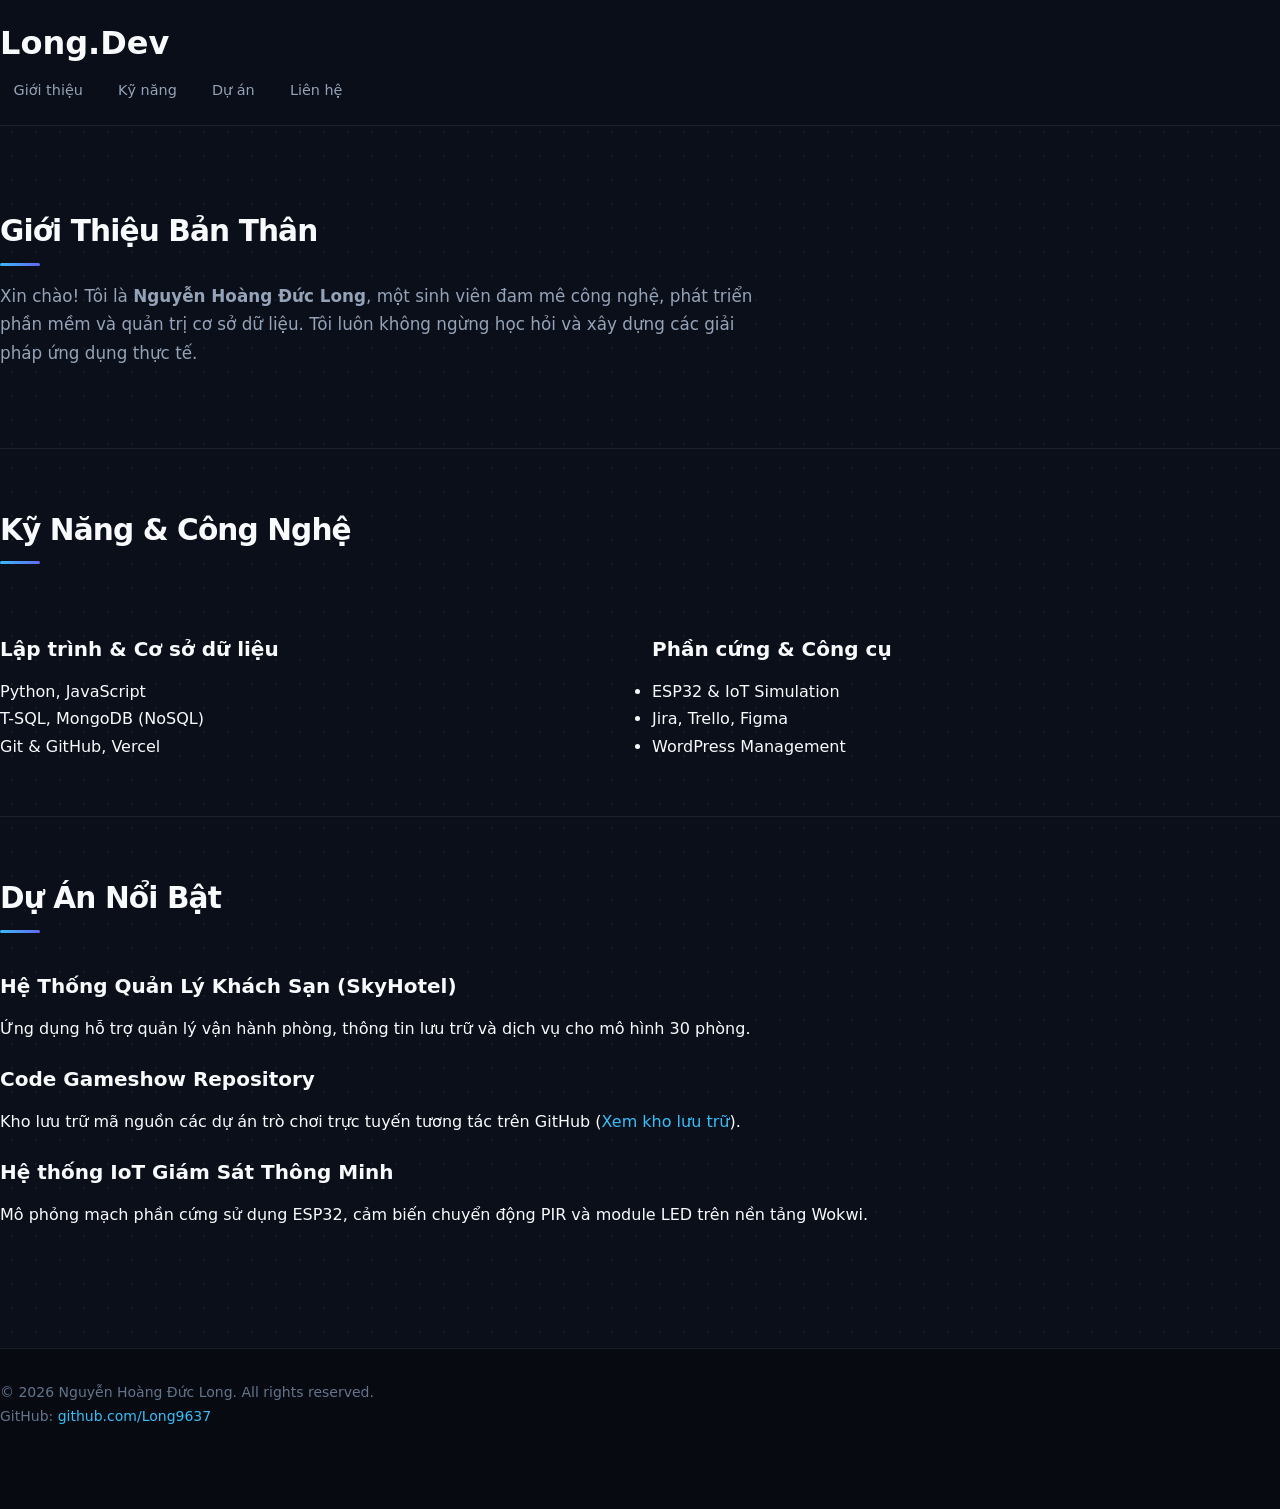
<file: Nguyễn Hoàng Đức Long.html>
<!DOCTYPE html>
<html lang="vi">

<head>
    <meta charset="UTF-8">
    <meta name="viewport" content="width=device-width, initial-scale=1.0">
    <title>Portfolio | Nguyễn Hoàng Đức Long</title>
    <!-- Liên kết file CSS tùy chỉnh -->
    <link rel="stylesheet" href="style.css">
</head>

<body>

    <!-- ========================================== -->
    <!-- HEADER: Khối đầu trang, chứa thương hiệu và điều hướng -->
    <!-- ========================================== -->
    <header>
        <div class="logo">
            <h1>Long.Dev</h1>
        </div>
        <!-- Thẻ nav: Điều hướng các phần trong trang Portfolio -->
        <nav>
            <ul>
                <li><a href="#about">Giới thiệu</a></li>
                <li><a href="#skills">Kỹ năng</a></li>
                <li><a href="#projects">Dự án</a></li>
                <li><a href="#contact">Liên hệ</a></li>
            </ul>
        </nav>
    </header>

    <!-- ========================================== -->
    <!-- MAIN: Khối nội dung chính của trang Portfolio -->
    <!-- ========================================== -->
    <main>

        <!-- Section 1: Giới thiệu bản thân -->
        <section id="about">
            <h2>Giới Thiệu Bản Thân</h2>
            <p>Xin chào! Tôi là <strong>Nguyễn Hoàng Đức Long</strong>, một sinh viên đam mê công nghệ, phát triển phần mềm và quản trị cơ sở dữ liệu. Tôi luôn không ngừng học hỏi và xây dựng các giải pháp ứng dụng thực tế.</p>
        </section>

        <!-- Section 2: Kỹ năng chuyên môn -->
        <section id="skills">
            <h2>Kỹ Năng & Công Nghệ</h2>
            <div class="skills-grid">
                <div class="skill-category">
                    <h3>Lập trình & Cơ sở dữ liệu</h3>
                    <ul>
                        <li>Python, JavaScript</li>
                        <li>T-SQL, MongoDB (NoSQL)</li>
                        <li>Git & GitHub, Vercel</li>
                    </ul>
                </div>
                <div class="skill-category">
                    <h3>Phần cứng & Công cụ</h3>
                    <ul>
                        <li>ESP32 & IoT Simulation</li>
                        <li>Jira, Trello, Figma</li>
                        <li>WordPress Management</li>
                    </ul>
                </div>
            </div>
        </section>

        <!-- Section 3: Các dự án tiêu biểu -->
        <section id="projects">
            <h2>Dự Án Nổi Bật</h2>
            <div class="project-list">
                <article class="project-item">
                    <h3>Hệ Thống Quản Lý Khách Sạn (SkyHotel)</h3>
                    <p>Ứng dụng hỗ trợ quản lý vận hành phòng, thông tin lưu trữ và dịch vụ cho mô hình 30 phòng.</p>
                </article>
                <article class="project-item">
                    <h3>Code Gameshow Repository</h3>
                    <p>Kho lưu trữ mã nguồn các dự án trò chơi trực tuyến tương tác trên GitHub (<a href="https://github.com/Long9637/CODE-GAMESHOW-" target="_blank">Xem kho lưu trữ</a>).</p>
                </article>
                <article class="project-item">
                    <h3>Hệ thống IoT Giám Sát Thông Minh</h3>
                    <p>Mô phỏng mạch phần cứng sử dụng ESP32, cảm biến chuyển động PIR và module LED trên nền tảng Wokwi.</p>
                </article>
            </div>
        </section>

    </main>

    <!-- ========================================== -->
    <!-- FOOTER: Khối chân trang thông tin liên hệ và bản quyền -->
    <!-- ========================================== -->
    <footer id="contact">
        <p>&copy; 2026 Nguyễn Hoàng Đức Long. All rights reserved.</p>
        <p>GitHub: <a href="https://github.com/Long9637" target="_blank">github.com/Long9637</a></p>
    </footer>

</body>

</html>
</file>
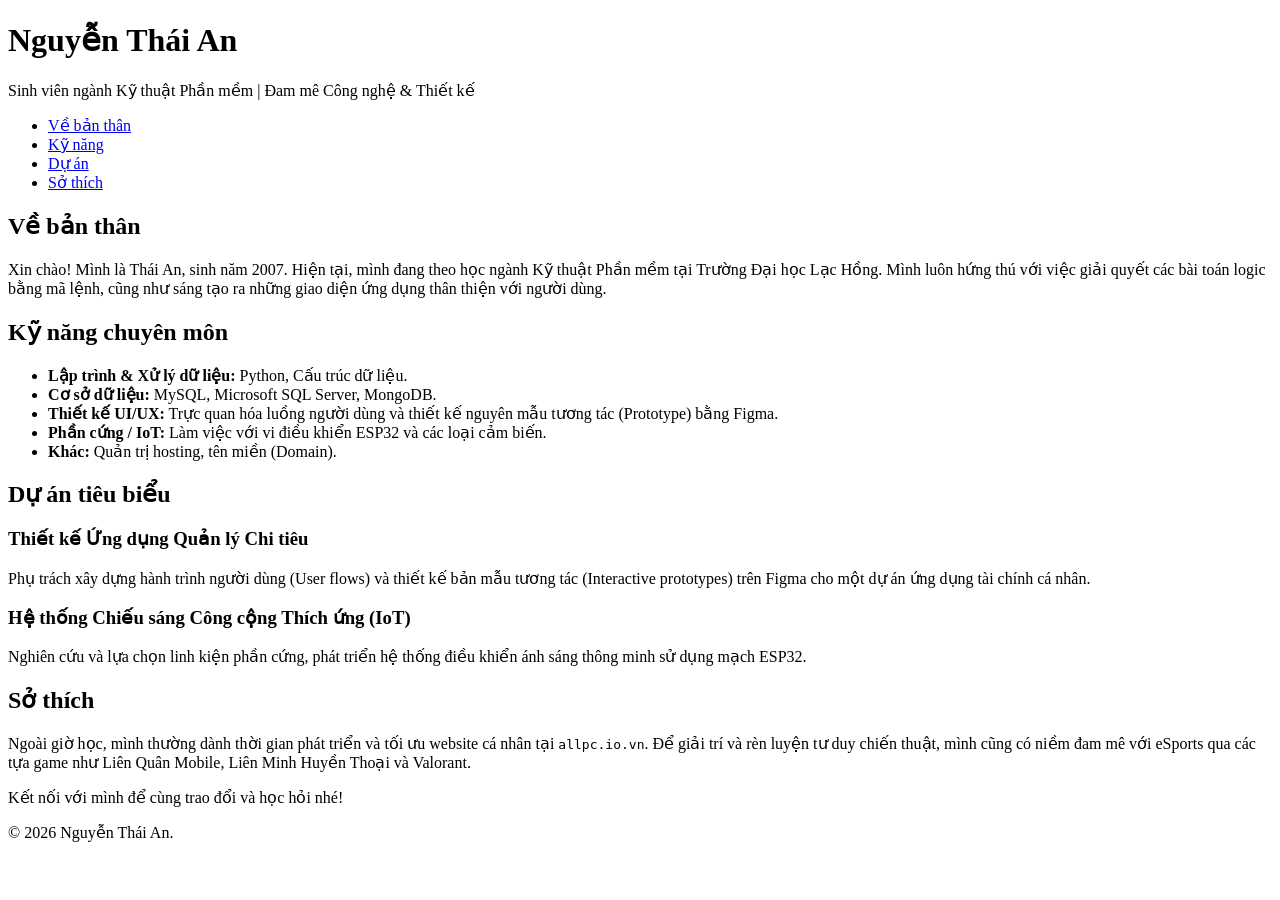
<file: thaian.html>
<!DOCTYPE html>
<html lang="vi">
<head>
    <meta charset="UTF-8">
    <meta name="viewport" content="width=device-width, initial-scale=1.0">
    <title>Hồ sơ cá nhân | Nguyễn Thái An</title>
</head>
<body>

    <!-- Phần tiêu đề trang web -->
    <header>
        <h1>Nguyễn Thái An</h1>
        <p>Sinh viên ngành Kỹ thuật Phần mềm | Đam mê Công nghệ & Thiết kế</p>
        <nav>
            <ul>
                <li><a href="#about">Về bản thân</a></li>
                <li><a href="#skills">Kỹ năng</a></li>
                <li><a href="#projects">Dự án</a></li>
                <li><a href="#hobbies">Sở thích</a></li>
            </ul>
        </nav>
    </header>

    <!-- Nội dung chính của trang -->
    <main>
        
        <!-- Phần giới thiệu chung -->
        <section id="about">
            <h2>Về bản thân</h2>
            <p>Xin chào! Mình là Thái An, sinh năm 2007. Hiện tại, mình đang theo học ngành Kỹ thuật Phần mềm tại Trường Đại học Lạc Hồng. Mình luôn hứng thú với việc giải quyết các bài toán logic bằng mã lệnh, cũng như sáng tạo ra những giao diện ứng dụng thân thiện với người dùng.</p>
        </section>

        <!-- Phần kỹ năng chuyên môn -->
        <section id="skills">
            <h2>Kỹ năng chuyên môn</h2>
            <ul>
                <li><strong>Lập trình & Xử lý dữ liệu:</strong> Python, Cấu trúc dữ liệu.</li>
                <li><strong>Cơ sở dữ liệu:</strong> MySQL, Microsoft SQL Server, MongoDB.</li>
                <li><strong>Thiết kế UI/UX:</strong> Trực quan hóa luồng người dùng và thiết kế nguyên mẫu tương tác (Prototype) bằng Figma.</li>
                <li><strong>Phần cứng / IoT:</strong> Làm việc với vi điều khiển ESP32 và các loại cảm biến.</li>
                <li><strong>Khác:</strong> Quản trị hosting, tên miền (Domain).</li>
            </ul>
        </section>

        <!-- Phần các dự án đã thực hiện -->
        <section id="projects">
            <h2>Dự án tiêu biểu</h2>
            
            <article>
                <h3>Thiết kế Ứng dụng Quản lý Chi tiêu</h3>
                <p>Phụ trách xây dựng hành trình người dùng (User flows) và thiết kế bản mẫu tương tác (Interactive prototypes) trên Figma cho một dự án ứng dụng tài chính cá nhân.</p>
            </article>

            <article>
                <h3>Hệ thống Chiếu sáng Công cộng Thích ứng (IoT)</h3>
                <p>Nghiên cứu và lựa chọn linh kiện phần cứng, phát triển hệ thống điều khiển ánh sáng thông minh sử dụng mạch ESP32.</p>
            </article>
        </section>

        <!-- Phần sở thích cá nhân -->
        <section id="hobbies">
            <h2>Sở thích</h2>
            <p>Ngoài giờ học, mình thường dành thời gian phát triển và tối ưu website cá nhân tại <code>allpc.io.vn</code>. Để giải trí và rèn luyện tư duy chiến thuật, mình cũng có niềm đam mê với eSports qua các tựa game như Liên Quân Mobile, Liên Minh Huyền Thoại và Valorant.</p>
        </section>

    </main>

    <!-- Phần chân trang -->
    <footer>
        <p>Kết nối với mình để cùng trao đổi và học hỏi nhé!</p>
        <p>&copy; 2026 Nguyễn Thái An.</p>
    </footer>

</body>
</html>
</file>
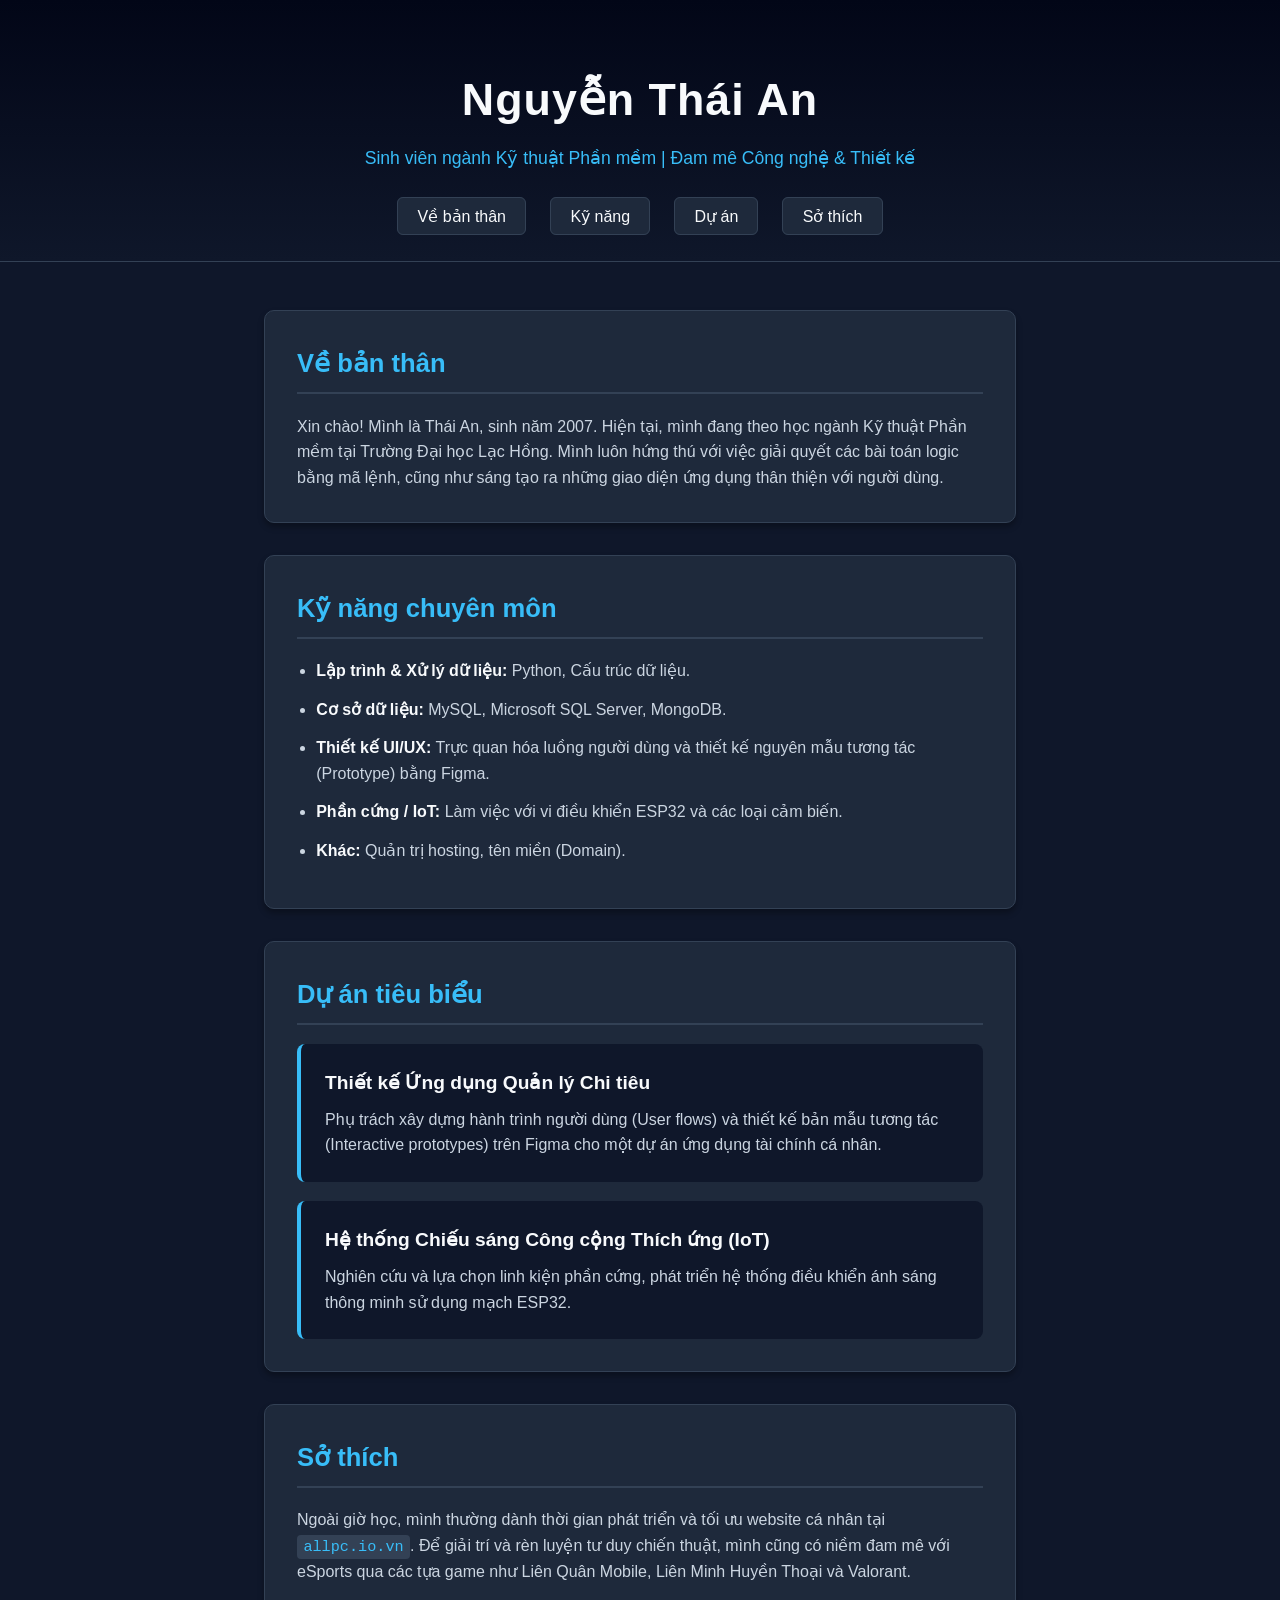
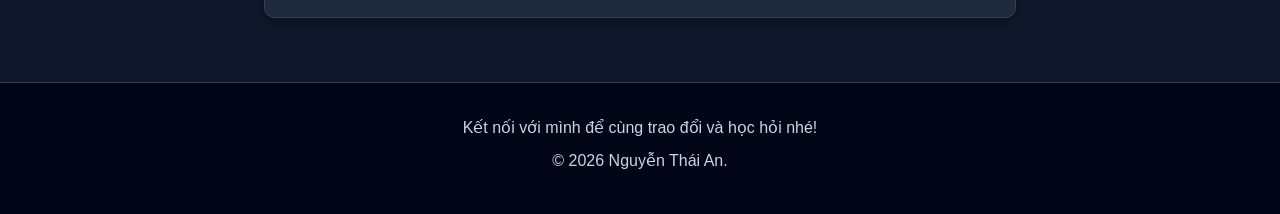
<file: 25CT113_NguyễnTháiAn_125001561/thaian.html>
<!DOCTYPE html>
<html lang="vi">
<head>
    <meta charset="UTF-8">
    <meta name="viewport" content="width=device-width, initial-scale=1.0">
        <link rel="stylesheet" href="style.css">
    <title>Hồ sơ cá nhân | Nguyễn Thái An</title>
</head>
<body>

    <!-- Phần tiêu đề trang web -->
    <header>
        <h1>Nguyễn Thái An</h1>
        <p>Sinh viên ngành Kỹ thuật Phần mềm | Đam mê Công nghệ & Thiết kế</p>
        <nav>
            <ul>
                <li><a href="#about">Về bản thân</a></li>
                <li><a href="#skills">Kỹ năng</a></li>
                <li><a href="#projects">Dự án</a></li>
                <li><a href="#hobbies">Sở thích</a></li>
            </ul>
        </nav>
    </header>

    <!-- Nội dung chính của trang -->
    <main>
        
        <!-- Phần giới thiệu chung -->
        <section id="about">
            <h2>Về bản thân</h2>
            <p>Xin chào! Mình là Thái An, sinh năm 2007. Hiện tại, mình đang theo học ngành Kỹ thuật Phần mềm tại Trường Đại học Lạc Hồng. Mình luôn hứng thú với việc giải quyết các bài toán logic bằng mã lệnh, cũng như sáng tạo ra những giao diện ứng dụng thân thiện với người dùng.</p>
        </section>

        <!-- Phần kỹ năng chuyên môn -->
        <section id="skills">
            <h2>Kỹ năng chuyên môn</h2>
            <ul>
                <li><strong>Lập trình & Xử lý dữ liệu:</strong> Python, Cấu trúc dữ liệu.</li>
                <li><strong>Cơ sở dữ liệu:</strong> MySQL, Microsoft SQL Server, MongoDB.</li>
                <li><strong>Thiết kế UI/UX:</strong> Trực quan hóa luồng người dùng và thiết kế nguyên mẫu tương tác (Prototype) bằng Figma.</li>
                <li><strong>Phần cứng / IoT:</strong> Làm việc với vi điều khiển ESP32 và các loại cảm biến.</li>
                <li><strong>Khác:</strong> Quản trị hosting, tên miền (Domain).</li>
            </ul>
        </section>

        <!-- Phần các dự án đã thực hiện -->
        <section id="projects">
            <h2>Dự án tiêu biểu</h2>
            
            <article>
                <h3>Thiết kế Ứng dụng Quản lý Chi tiêu</h3>
                <p>Phụ trách xây dựng hành trình người dùng (User flows) và thiết kế bản mẫu tương tác (Interactive prototypes) trên Figma cho một dự án ứng dụng tài chính cá nhân.</p>
            </article>

            <article>
                <h3>Hệ thống Chiếu sáng Công cộng Thích ứng (IoT)</h3>
                <p>Nghiên cứu và lựa chọn linh kiện phần cứng, phát triển hệ thống điều khiển ánh sáng thông minh sử dụng mạch ESP32.</p>
            </article>
        </section>

        <!-- Phần sở thích cá nhân -->
        <section id="hobbies">
            <h2>Sở thích</h2>
            <p>Ngoài giờ học, mình thường dành thời gian phát triển và tối ưu website cá nhân tại <code>allpc.io.vn</code>. Để giải trí và rèn luyện tư duy chiến thuật, mình cũng có niềm đam mê với eSports qua các tựa game như Liên Quân Mobile, Liên Minh Huyền Thoại và Valorant.</p>
        </section>

    </main>

    <!-- Phần chân trang -->
    <footer>
        <p>Kết nối với mình để cùng trao đổi và học hỏi nhé!</p>
        <p>&copy; 2026 Nguyễn Thái An.</p>
    </footer>

</body>
</html>
</file>
<file: Buoi4/style.css>
/* =========================================================
   1. DESIGN SYSTEM (CSS Variables)
   ========================================================= */
:root {
    /* --- Màu sắc --- */
    --color-background: #0f172a;
    --color-background-alt: #111827;
    --color-surface: rgba(31, 41, 55, 0.8);        /* nền section */
    --color-surface-inner: rgba(15, 23, 42, 0.75); /* nền card */
    --color-primary: #60a5fa;
    --color-primary-soft: rgba(96, 165, 250, 0.12);
    --color-primary-border: rgba(96, 165, 250, 0.7);
    --color-text: #e5e7eb;
    --color-text-muted: #cbd5e1;
    --color-secondary: #fbbf24;
    --color-border: rgba(148, 163, 184, 0.2);

    /* --- Khoảng cách --- */
    --spacing-xs: 0.5rem;
    --spacing-sm: 1rem;
    --spacing-md: 1.5rem;
    --spacing-lg: 2rem;
    --spacing-xl: 2.5rem;
    --spacing-2xl: 4rem;

    /* --- Font-size (fluid: tự co giãn, giảm số media query) --- */
    --font-size-sm: 0.95rem;
    --font-size-md: 1rem;
    --font-size-lg: clamp(1.4rem, 1.1rem + 1.2vw, 1.8rem);   /* h2 */
    --font-size-xl: clamp(1.5rem, 1.2rem + 1.5vw, 2rem);     /* h1 */

    /* --- Khác --- */
    --radius-md: 14px;
    --radius-lg: 18px;
    --radius-pill: 999px;
    --container-width: 1100px;
    --shadow-card: 0 12px 24px rgba(15, 23, 42, 0.2);
    --transition-fast: 0.2s ease;
    --transition-base: 0.25s ease;
    --touch-target: 44px; /* kích thước tối thiểu để bấm trên cảm ứng */
}

/* =========================================================
   2. BASE (Mobile First: mặc định cho màn hình nhỏ)
   ========================================================= */
* {
    margin: 0;
    padding: 0;
    box-sizing: border-box;
}

html {
    scroll-behavior: smooth;
}

body {
    font-family: Arial, Helvetica, sans-serif;
    background: linear-gradient(135deg, var(--color-background), var(--color-background-alt));
    color: var(--color-text);
    line-height: 1.7;
    overflow-wrap: break-word; /* chuỗi dài (email...) tự xuống dòng thay vì tràn */
}

img,
iframe,
video {
    max-width: 100%;
    height: auto;
}

/* =========================================================
   3. HEADER + NAV
   Mobile: 1 cột, căn giữa. Tablet+: tên bên trái, menu bên phải.
   (Dùng grid vì h1, p, nav là 3 phần tử con trực tiếp của header)
   ========================================================= */
header {
    max-width: var(--container-width);
    margin: 0 auto;
    padding: var(--spacing-lg) var(--spacing-sm) var(--spacing-sm);
    display: grid;
    gap: var(--spacing-sm);
    justify-items: center;
    text-align: center;
    border-bottom: 1px solid var(--color-border);
}

header h1 {
    font-size: var(--font-size-xl);
    letter-spacing: 0.04em;
}

header p {
    color: var(--color-text-muted);
    font-size: var(--font-size-sm);
}

nav ul {
    list-style: none;
    display: flex;
    justify-content: center;
    flex-wrap: wrap;
    gap: var(--spacing-xs);
}

nav a {
    display: inline-flex;
    align-items: center;
    min-height: var(--touch-target);
    padding: 0 var(--spacing-sm);
    color: var(--color-text);
    text-decoration: none;
    font-weight: 600;
    border-radius: var(--radius-pill);
    transition: background var(--transition-base), color var(--transition-base);
}

nav a:hover,
nav a:focus-visible {
    background: var(--color-primary-soft);
    color: var(--color-primary);
}

/* =========================================================
   4. MAIN + SECTION
   ========================================================= */
main {
    max-width: var(--container-width);
    margin: 0 auto;
    padding: var(--spacing-lg) var(--spacing-sm) var(--spacing-xl);
}

section {
    background: var(--color-surface);
    border: 1px solid var(--color-border);
    border-radius: var(--radius-lg);
    padding: var(--spacing-md);
    margin-bottom: var(--spacing-lg);
    box-shadow: var(--shadow-card);
}

section h2 {
    font-size: var(--font-size-lg);
    margin-bottom: var(--spacing-sm);
    color: var(--color-primary);
}

section p {
    color: var(--color-text-muted);
    font-size: var(--font-size-md);
}

/* =========================================================
   5. PROJECTS (grid: 1 cột trên mobile)
   ========================================================= */
#projects {
    display: grid;
    grid-template-columns: 1fr;
    gap: var(--spacing-md);
}

#projects h2 {
    grid-column: 1 / -1;
    margin-bottom: 0;
}

article {
    background: var(--color-surface-inner);
    border: 1px solid var(--color-border);
    border-radius: var(--radius-md);
    padding: var(--spacing-md);
    transition: transform var(--transition-fast), border-color var(--transition-fast);
}

article h3 {
    margin-bottom: var(--spacing-xs);
    color: var(--color-secondary);
}

article p {
    color: var(--color-text-muted);
}

/* Chỉ bật hiệu ứng hover trên thiết bị có chuột (tránh "dính hover" trên cảm ứng) */
@media (hover: hover) {
    article:hover {
        transform: translateY(-4px);
        border-color: var(--color-primary-border);
    }
}

/* =========================================================
   6. CONTACT + FOOTER
   ========================================================= */
address {
    font-style: normal;
    color: var(--color-text-muted);
    line-height: 2;
}

address a {
    color: var(--color-primary);
    text-decoration: none;
}

footer {
    border-top: 1px solid var(--color-border);
    padding: var(--spacing-md) var(--spacing-sm) var(--spacing-xl);
    text-align: center;
    color: var(--color-text-muted);
}

/* =========================================================
   7. TABLET (>= 768px)
   - Header: tên bên trái, menu bên phải
   - Projects: 2 cột (card cuối trải full để không bị lẻ)
   - Tăng padding
   ========================================================= */
@media (min-width: 768px) {
    header {
        grid-template-columns: 1fr auto;
        column-gap: var(--spacing-sm);
        row-gap: 0;
        justify-items: start;
        align-items: center;
        text-align: left;
        padding: var(--spacing-lg) var(--spacing-md) var(--spacing-sm);
    }

    header h1 {
        grid-column: 1;
    }

    header p {
        grid-column: 1;
        margin-top: calc(var(--spacing-xs) / 2);
    }

    nav {
        grid-column: 2;
        grid-row: 1 / span 2;
    }

    nav ul {
        gap: var(--spacing-sm);
    }

    main {
        padding: var(--spacing-xl) var(--spacing-md) var(--spacing-2xl);
    }

    section {
        padding: var(--spacing-lg);
    }

    #projects {
        grid-template-columns: repeat(2, 1fr);
    }

    /* h2 là con thứ 1, 3 article là con 2-4 → article cuối là con chẵn */
    #projects article:last-child:nth-child(even) {
        grid-column: 1 / -1;
    }
}

/* =========================================================
   8. DESKTOP (>= 1024px): projects 3 cột
   ========================================================= */
@media (min-width: 1024px) {
    #projects {
        grid-template-columns: repeat(3, 1fr);
    }

    #projects article:last-child:nth-child(even) {
        grid-column: auto;
    }
}
</file>
<file: Buoi6/css/style.css>
/* ==========================================================================
   Dự án: Personal Developer Portfolio
   Buổi 6: CSS Refactoring & Tối ưu hóa hiệu năng (Production-Ready)
   Đặc điểm:
   - Hệ thống Design System biến CSS tập trung tại :root
   - Kiến trúc Mobile-First sạch sẽ, không có code thừa
   - Phản hồi chuyển trạng thái tối ưu (< 0.3s)
   - Tương thích 5 cấu hình: Mobile (375px, 414px), Tablet (768px), Desktop (1024px, 1440px+)
   - 100% THUẦN HTML5 & CSS3 - Không JavaScript, không thư viện ngoài
   ========================================================================== */

/* --------------------------------------------------------------------------
   1. DESIGN SYSTEM - HỆ THỐNG BIẾN TOÀN CỤC (:root)
   -------------------------------------------------------------------------- */
:root {
    /* --- A. Bảng màu (Color Tokens) --- */
    --color-bg: #0b0f19;             /* Nền tối chủ đạo của toàn trang */
    --color-surface: #111827;        /* Nền của Header, Footer và Section */
    --color-card: #1e293b;           /* Nền cho các thẻ Card */
    --color-card-hover: #24344d;     /* Nền khi hover vào Card */

    --color-border: #334155;         /* Viền màu tối cơ bản */
    --color-border-light: #475569;   /* Viền sáng hơn cho trạng thái tương tác */

    --color-primary: #06b6d4;        /* Màu nhấn chủ đạo (Neon Cyan) */
    --color-primary-hover: #22d3ee;  /* Cyan sáng khi hover */
    --color-primary-glow: rgba(6, 182, 212, 0.25); /* Vùng sáng mờ khi focus/hover */
    
    --color-accent: #10b981;         /* Màu xanh lá ngọc (Thẻ tag trạng thái & thành công) */
    --color-danger: #f43f5e;         /* Màu đỏ cảnh báo */

    --color-text: #f8fafc;           /* Màu chữ chính (tiêu đề, nội dung quan trọng) */
    --color-text-secondary: #94a3b8; /* Màu chữ phụ (đoạn văn, mô tả dự án) */
    --color-text-muted: #64748b;     /* Màu chữ trầm (chú thích, copyright) */

    /* --- B. Thang khoảng cách (Spacing Scale) --- */
    --spacing-xs: 0.25rem;           /* 4px */
    --spacing-sm: 0.5rem;            /* 8px */
    --spacing-md: 1rem;              /* 16px */
    --spacing-lg: 1.5rem;            /* 24px */
    --spacing-xl: 2rem;              /* 32px */
    --spacing-2xl: 3rem;             /* 48px */
    --spacing-3xl: 4rem;             /* 64px */

    /* --- C. Thang kích thước chữ (Typography Scale) --- */
    --fs-xs: 0.75rem;                /* 12px */
    --fs-sm: 0.875rem;               /* 14px */
    --fs-base: 1rem;                 /* 16px */
    --fs-md: 1.125rem;               /* 18px */
    --fs-lg: 1.25rem;                /* 20px */
    --fs-xl: 1.5rem;                 /* 24px */
    --fs-2xl: 2rem;                  /* 32px */
    --fs-3xl: 2.5rem;                /* 40px */

    /* --- D. Bo góc (Border Radius Scale) --- */
    --radius-sm: 6px;
    --radius-md: 10px;
    --radius-lg: 16px;
    --radius-full: 9999px;

    /* --- E. Chiều rộng giới hạn & Vùng đệm --- */
    --container-max-width: 1080px;
    --container-padding: var(--spacing-md);

    /* --- F. Hiệu ứng & Thời gian chuyển động tối ưu --- */
    --font-sans: system-ui, -apple-system, BlinkMacSystemFont, "Segoe UI", Roboto, Helvetica, Arial, sans-serif;
    --font-mono: ui-monospace, SFMono-Regular, Menlo, Monaco, Consolas, monospace;
    --shadow-card: 0 4px 12px rgba(0, 0, 0, 0.25);
    --shadow-glow: 0 0 20px var(--color-primary-glow);
    
    /* Thời gian chuyển động tiêu chuẩn theo Design System */
    --transition-fast: 0.15s ease-in-out;
    --transition-speed: 0.3s cubic-bezier(0.4, 0, 0.2, 1);
}

/* --------------------------------------------------------------------------
   2. BOX MODEL & RESET NỀN TẢNG
   -------------------------------------------------------------------------- */
*, *::before, *::after {
    margin: 0;
    padding: 0;
    box-sizing: border-box;
}

html {
    scroll-behavior: smooth;
}

body {
    font-family: var(--font-sans);
    background-color: var(--color-bg);
    color: var(--color-text);
    line-height: 1.6;
    min-height: 100vh;
    display: flex;
    flex-direction: column;
    position: relative;
    -webkit-font-smoothing: antialiased;
}

/* Vùng chứa giới hạn nội dung trung tâm */
.container {
    width: 100%;
    max-width: var(--container-max-width);
    padding-left: var(--container-padding);
    padding-right: var(--container-padding);
    margin-left: auto;
    margin-right: auto;
}

/* --------------------------------------------------------------------------
   3. HEADER & RESPONSIVE NAVIGATION
   -------------------------------------------------------------------------- */
.site-header {
    background-color: rgba(17, 24, 39, 0.95);
    backdrop-filter: blur(8px);
    -webkit-backdrop-filter: blur(8px);
    border-bottom: 1px solid var(--color-border);
    position: sticky;
    top: 0;
    z-index: 100;
}

.header-container {
    display: flex;
    justify-content: space-between;
    align-items: center;
    padding-top: var(--spacing-sm);
    padding-bottom: var(--spacing-sm);
    position: relative;
}

.logo-link {
    text-decoration: none;
    z-index: 102;
}

.logo {
    font-size: var(--fs-lg);
    font-weight: 700;
    color: var(--color-text);
    letter-spacing: -0.5px;
    transition: color var(--transition-fast);
}

.logo-link:hover .logo {
    color: var(--color-primary);
}

/* Checkbox ẩn điều khiển Hamburger Menu thuần CSS */
.menu-checkbox {
    position: absolute;
    opacity: 0;
    pointer-events: none;
}

/* Nút bấm Hamburger (Label) */
.hamburger-btn {
    display: flex;
    flex-direction: column;
    justify-content: space-around;
    width: 38px;
    height: 34px;
    background: transparent;
    border: 1px solid var(--color-border);
    border-radius: var(--radius-sm);
    padding: 6px;
    cursor: pointer;
    z-index: 102;
    transition: border-color var(--transition-fast);
}

.hamburger-btn:hover {
    border-color: var(--color-primary);
}

.hamburger-line {
    width: 100%;
    height: 2px;
    background-color: var(--color-primary);
    border-radius: 2px;
    transition: transform var(--transition-speed), opacity var(--transition-speed);
    transform-origin: center;
}

/* Biến đổi Hamburger thành dấu X */
.menu-checkbox:checked ~ .hamburger-btn .hamburger-line:nth-child(1) {
    transform: translateY(7px) rotate(45deg);
}

.menu-checkbox:checked ~ .hamburger-btn .hamburger-line:nth-child(2) {
    opacity: 0;
    transform: scaleX(0);
}

.menu-checkbox:checked ~ .hamburger-btn .hamburger-line:nth-child(3) {
    transform: translateY(-7px) rotate(-45deg);
}

/* Menu Mobile trượt mở */
.main-nav {
    position: absolute;
    top: 100%;
    left: 0;
    width: 100%;
    background-color: var(--color-surface);
    border-bottom: 1px solid var(--color-border);
    box-shadow: 0 10px 25px rgba(0, 0, 0, 0.4);
    max-height: 0;
    opacity: 0;
    overflow: hidden;
    pointer-events: none;
    transition: max-height var(--transition-speed), opacity var(--transition-speed), padding var(--transition-speed);
    z-index: 101;
}

.menu-checkbox:checked ~ .main-nav {
    max-height: 380px;
    opacity: 1;
    pointer-events: auto;
    padding: var(--spacing-md) var(--spacing-lg);
}

.main-nav ul {
    display: flex;
    flex-direction: column;
    gap: var(--spacing-sm);
    list-style: none;
    text-align: center;
}

.main-nav a {
    display: block;
    text-decoration: none;
    color: var(--color-text-secondary);
    font-weight: 500;
    font-size: var(--fs-base);
    padding: var(--spacing-sm) 0;
    border-radius: var(--radius-sm);
    transition: color var(--transition-fast), background-color var(--transition-fast);
}

.main-nav a:hover,
.main-nav a:focus {
    color: var(--color-primary);
    background-color: rgba(6, 182, 212, 0.08);
}

/* --------------------------------------------------------------------------
   4. HERO SECTION & HIỆU ỨNG (PARALLAX, CARD FLIP, TYPING)
   -------------------------------------------------------------------------- */
main {
    flex: 1;
    padding-top: var(--spacing-lg);
    padding-bottom: var(--spacing-xl);
}

.hero-section {
    display: flex;
    flex-direction: column;
    align-items: center;
    text-align: center;
    gap: var(--spacing-xl);
    background-color: var(--color-surface);
    border: 1px solid var(--color-border);
    border-radius: var(--radius-md);
    padding: var(--spacing-xl) var(--spacing-md);
    margin-bottom: var(--spacing-xl);
    position: relative;
    overflow: hidden;
}

/* Hiệu ứng Parallax Background */
.hero-parallax {
    background: radial-gradient(circle at 85% 15%, rgba(6, 182, 212, 0.12) 0%, transparent 45%),
                radial-gradient(circle at 15% 85%, rgba(16, 185, 129, 0.08) 0%, transparent 40%),
                var(--color-surface);
    background-size: 120% 120%;
    animation: parallaxSubtle 12s ease-in-out infinite alternate;
}

@keyframes parallaxSubtle {
    0% { background-position: 0% 0%; }
    100% { background-position: 100% 100%; }
}

/* Hiệu ứng Card Flip 3D */
.flip-card-container {
    width: 160px;
    height: 200px;
    perspective: 1000px;
    cursor: pointer;
    flex-shrink: 0;
    outline: none;
}

.flip-card-inner {
    position: relative;
    width: 100%;
    height: 100%;
    text-align: center;
    transition: transform 0.6s cubic-bezier(0.4, 0, 0.2, 1);
    transform-style: preserve-3d;
}

.flip-card-container:hover .flip-card-inner,
.flip-card-container:focus .flip-card-inner,
.flip-card-container:focus-within .flip-card-inner,
.flip-card-container:active .flip-card-inner {
    transform: rotateY(180deg);
}

.flip-card-front,
.flip-card-back {
    position: absolute;
    width: 100%;
    height: 100%;
    -webkit-backface-visibility: hidden;
    backface-visibility: hidden;
    border-radius: var(--radius-md);
    padding: var(--spacing-sm);
    display: flex;
    flex-direction: column;
    align-items: center;
    justify-content: center;
    border: 1px solid var(--color-border);
    box-shadow: var(--shadow-card);
}

.flip-card-front {
    background-color: var(--color-card);
}

.flip-card-front .profile-figure {
    display: flex;
    flex-direction: column;
    align-items: center;
}

.flip-card-front img {
    width: 105px;
    height: 105px;
    border-radius: var(--radius-full);
    border: 3px solid var(--color-primary);
    box-shadow: var(--shadow-glow);
    object-fit: cover;
    background-color: var(--color-bg);
}

.flip-card-front figcaption {
    display: none;
}

.flip-hint {
    font-size: var(--fs-xs);
    color: var(--color-primary);
    margin-top: var(--spacing-xs);
    font-weight: 500;
}

.flip-card-back {
    background-color: var(--color-card-hover);
    border-color: var(--color-primary);
    transform: rotateY(180deg);
    gap: var(--spacing-xs);
    padding: var(--spacing-md);
}

.flip-card-back h4 {
    font-size: var(--fs-sm);
    color: var(--color-text);
}

.flip-role {
    font-size: var(--fs-xs);
    color: var(--color-primary);
    font-weight: 600;
}

.flip-desc {
    font-size: var(--fs-xs);
    color: var(--color-text-secondary);
    line-height: 1.4;
}

.flip-links {
    display: flex;
    gap: var(--spacing-xs);
    margin-top: var(--spacing-xs);
}

.flip-btn {
    font-size: var(--fs-xs);
    color: var(--color-bg);
    background-color: var(--color-primary);
    padding: 0.2rem 0.5rem;
    border-radius: var(--radius-sm);
    text-decoration: none;
    font-weight: 600;
    transition: background-color var(--transition-fast);
}

.flip-btn:hover {
    background-color: var(--color-primary-hover);
}

/* Nội dung văn bản Hero */
.hero-intro {
    display: flex;
    flex-direction: column;
    align-items: center;
    gap: var(--spacing-md);
    width: 100%;
}

.role-badge {
    align-self: center;
    background-color: rgba(6, 182, 212, 0.1);
    color: var(--color-primary);
    border: 1px solid rgba(6, 182, 212, 0.25);
    font-size: var(--fs-xs);
    font-weight: 600;
    padding: var(--spacing-xs) var(--spacing-sm);
    border-radius: var(--radius-full);
}

.hero-intro h2 {
    font-size: var(--fs-xl);
    line-height: 1.35;
    color: var(--color-text);
    word-break: break-word;
}

/* Hiệu ứng Typing Effect */
.typing-wrapper {
    display: block;
    margin-top: var(--spacing-xs);
    color: var(--color-primary);
}

.typing-text {
    display: inline-block;
    white-space: nowrap;
    overflow: hidden;
    border-right: 2px solid var(--color-primary);
    width: 0;
    animation: typing 3s steps(24, end) infinite alternate,
               blinkCursor 0.75s step-end infinite;
}

@keyframes typing {
    0% { width: 0; }
    50%, 100% { width: 100%; }
}

@keyframes blinkCursor {
    from, to { border-color: transparent; }
    50% { border-color: var(--color-primary); }
}

.lead-text {
    color: var(--color-text-secondary);
    font-size: var(--fs-base);
    line-height: 1.6;
}

/* Nút bấm CTA */
.cta-actions {
    display: flex;
    flex-direction: column;
    width: 100%;
    gap: var(--spacing-sm);
}

.btn {
    display: inline-flex;
    align-items: center;
    justify-content: center;
    width: 100%;
    min-height: 44px;
    padding: var(--spacing-sm) var(--spacing-lg);
    border-radius: var(--radius-sm);
    font-weight: 600;
    font-size: var(--fs-base);
    text-decoration: none;
    cursor: pointer;
    border: 1px solid transparent;
    transition: background-color var(--transition-fast), transform var(--transition-fast), box-shadow var(--transition-fast), border-color var(--transition-fast);
}

.btn-primary {
    background-color: var(--color-primary);
    color: var(--color-bg);
    font-weight: 700;
}

.btn-primary:hover {
    background-color: var(--color-primary-hover);
    box-shadow: 0 4px 18px var(--color-primary-glow);
    transform: translateY(-2px);
}

.btn-secondary {
    background-color: transparent;
    color: var(--color-text);
    border-color: var(--color-border);
}

.btn-secondary:hover {
    border-color: var(--color-primary);
    color: var(--color-primary);
    background-color: rgba(6, 182, 212, 0.05);
    transform: translateY(-2px);
}

/* --------------------------------------------------------------------------
   5. CẤU TRÚC SECTION CHUNG & SCROLL REVEAL
   -------------------------------------------------------------------------- */
.section {
    background-color: var(--color-surface);
    border: 1px solid var(--color-border);
    border-radius: var(--radius-md);
    padding: var(--spacing-lg) var(--spacing-md);
    margin-bottom: var(--spacing-xl);
}

.section-title {
    font-size: var(--fs-xl);
    color: var(--color-text);
    margin-bottom: var(--spacing-xs);
    padding-bottom: var(--spacing-sm);
    border-bottom: 2px solid var(--color-border);
    position: relative;
}

.section-title::before {
    content: "";
    position: absolute;
    bottom: -2px;
    left: 0;
    width: 50px;
    height: 2px;
    background-color: var(--color-primary);
    border-radius: var(--radius-sm);
}

.section-subtitle {
    color: var(--color-text-secondary);
    margin-bottom: var(--spacing-md);
    font-size: var(--fs-sm);
    line-height: 1.5;
}

/* Hiệu ứng Scroll Reveal thuần CSS */
@keyframes revealUp {
    from {
        opacity: 0;
        transform: translateY(35px);
    }
    to {
        opacity: 1;
        transform: translateY(0);
    }
}

.reveal-on-scroll {
    animation: revealUp 0.8s cubic-bezier(0.16, 1, 0.3, 1) both;
    animation-delay: var(--stagger-delay, 0s);
}

@supports (animation-timeline: view()) {
    .reveal-on-scroll {
        animation: revealUp 0.8s cubic-bezier(0.16, 1, 0.3, 1) both;
        animation-timeline: view();
        animation-range: entry 10% cover 30%;
    }
}

/* --------------------------------------------------------------------------
   6. ABOUT ME SECTION & <aside>
   -------------------------------------------------------------------------- */
.about-content {
    display: flex;
    flex-direction: column;
    gap: var(--spacing-md);
    color: var(--color-text-secondary);
    font-size: var(--fs-base);
}

.quote-aside {
    padding: var(--spacing-md);
    background-color: var(--color-card);
    border-left: 4px solid var(--color-primary);
    border-radius: 0 var(--radius-sm) var(--radius-sm) 0;
    margin-top: var(--spacing-xs);
}

.quote-aside blockquote {
    font-style: italic;
    color: var(--color-text);
    margin-bottom: var(--spacing-xs);
    line-height: 1.5;
    font-size: var(--fs-base);
}

.quote-aside cite {
    display: block;
    font-size: var(--fs-xs);
    color: var(--color-primary);
    font-style: normal;
    text-align: right;
}

/* --------------------------------------------------------------------------
   7. SKILLS SECTION & SKILL BARS ANIMATION
   -------------------------------------------------------------------------- */
.skills-grid {
    display: grid;
    grid-template-columns: 1fr;
    gap: var(--spacing-md);
    margin-top: var(--spacing-md);
}

.skill-category {
    background-color: var(--color-card);
    border: 1px solid var(--color-border);
    border-radius: var(--radius-md);
    padding: var(--spacing-md);
    display: flex;
    flex-direction: column;
    gap: var(--spacing-sm);
    transition: border-color var(--transition-fast), transform var(--transition-fast);
}

.skill-category:hover {
    border-color: var(--color-primary);
    transform: translateY(-2px);
}

.skill-category h3 {
    font-size: var(--fs-md);
    color: var(--color-primary);
    padding-bottom: var(--spacing-xs);
    border-bottom: 1px solid var(--color-border);
}

.skill-list {
    list-style: none;
    display: flex;
    flex-direction: column;
    gap: var(--spacing-sm);
    color: var(--color-text-secondary);
    font-size: var(--fs-sm);
}

.skill-list li strong {
    color: var(--color-text);
}

/* Thanh đo tiến trình kỹ năng */
.skill-bars-container {
    margin-top: var(--spacing-xl);
    padding: var(--spacing-lg);
    background-color: var(--color-card);
    border: 1px solid var(--color-border);
    border-radius: var(--radius-md);
    display: flex;
    flex-direction: column;
    gap: var(--spacing-md);
}

.skill-bars-title {
    font-size: var(--fs-sm);
    color: var(--color-primary);
    font-weight: 600;
    margin-bottom: var(--spacing-xs);
}

.skill-progress-item {
    display: flex;
    flex-direction: column;
    gap: var(--spacing-xs);
}

.skill-progress-header {
    display: flex;
    justify-content: space-between;
    font-size: var(--fs-sm);
    color: var(--color-text-secondary);
    font-weight: 500;
}

.skill-percent-label {
    color: var(--color-primary);
    font-family: var(--font-mono);
    font-weight: 700;
}

.skill-bar-track {
    width: 100%;
    height: 10px;
    background-color: var(--color-surface);
    border-radius: var(--radius-full);
    overflow: hidden;
    border: 1px solid var(--color-border);
}

.skill-bar-fill {
    height: 100%;
    width: 0%;
    border-radius: var(--radius-full);
    background: linear-gradient(90deg, var(--color-primary), var(--color-primary-hover));
    animation: fillBar 1.8s cubic-bezier(0.1, 0.8, 0.2, 1) forwards;
}

@keyframes fillBar {
    from { width: 0%; }
    to { width: var(--target-width); }
}

/* --------------------------------------------------------------------------
   8. PROJECTS SECTION & PROJECT CARDS
   -------------------------------------------------------------------------- */
.projects-grid {
    display: grid;
    grid-template-columns: 1fr;
    gap: var(--spacing-lg);
    margin-top: var(--spacing-md);
}

.project-card {
    background-color: var(--color-card);
    border: 1px solid var(--color-border);
    border-radius: var(--radius-md);
    overflow: hidden;
    display: flex;
    flex-direction: column;
    box-shadow: var(--shadow-card);
    transition: border-color var(--transition-fast), transform var(--transition-speed), box-shadow var(--transition-speed);
}

.project-card:hover {
    border-color: var(--color-primary);
    transform: translateY(-4px);
    box-shadow: 0 8px 24px rgba(6, 182, 212, 0.12);
}

.project-figure {
    width: 100%;
    aspect-ratio: 16 / 9;
    overflow: hidden;
    background-color: #0f172a;
    border-bottom: 1px solid var(--color-border);
}

.project-figure img {
    width: 100%;
    height: 100%;
    max-width: 100%;
    object-fit: cover;
    display: block;
    transition: transform 0.5s ease;
}

.project-card:hover .project-figure img {
    transform: scale(1.04);
}

.project-figure figcaption {
    display: none;
}

.project-details {
    padding: var(--spacing-md);
    display: flex;
    flex-direction: column;
    flex: 1;
    gap: var(--spacing-sm);
}

.project-tag {
    align-self: flex-start;
    font-size: var(--fs-xs);
    font-weight: 700;
    color: var(--color-accent);
    background-color: rgba(16, 185, 129, 0.1);
    border: 1px solid rgba(16, 185, 129, 0.25);
    padding: 0.2rem 0.5rem;
    border-radius: var(--radius-sm);
}

.project-details h3 {
    font-size: var(--fs-lg);
    color: var(--color-text);
}

.project-details p {
    font-size: var(--fs-sm);
    color: var(--color-text-secondary);
    line-height: 1.5;
}

.project-details strong {
    color: var(--color-text);
}

.project-links {
    margin-top: auto;
    padding-top: var(--spacing-sm);
    border-top: 1px solid var(--color-border);
}

.project-links a {
    color: var(--color-primary);
    font-weight: 600;
    font-size: var(--fs-sm);
    text-decoration: none;
    display: inline-flex;
    align-items: center;
    gap: var(--spacing-xs);
    transition: color var(--transition-fast);
}

.project-links a:hover {
    color: var(--color-primary-hover);
    text-decoration: underline;
}

/* --------------------------------------------------------------------------
   9. EDUCATION & CONTACT SECTIONS
   -------------------------------------------------------------------------- */
.education-timeline {
    display: flex;
    flex-direction: column;
    gap: var(--spacing-md);
}

.education-card {
    background-color: var(--color-card);
    border: 1px solid var(--color-border);
    border-radius: var(--radius-md);
    padding: var(--spacing-md);
    display: flex;
    flex-direction: column;
    gap: var(--spacing-xs);
    transition: border-color var(--transition-fast);
}

.education-card:hover {
    border-color: var(--color-primary);
}

.education-card h3 {
    font-size: var(--fs-md);
    color: var(--color-text);
}

.education-period,
.education-major {
    font-size: var(--fs-sm);
    color: var(--color-text-secondary);
}

.education-card p strong {
    color: var(--color-text);
}

.contact-wrapper {
    display: grid;
    grid-template-columns: 1fr;
    gap: var(--spacing-lg);
}

.contact-info {
    background-color: var(--color-card);
    border: 1px solid var(--color-border);
    border-radius: var(--radius-md);
    padding: var(--spacing-md);
    display: flex;
    flex-direction: column;
    gap: var(--spacing-md);
}

.contact-info h3 {
    font-size: var(--fs-md);
    color: var(--color-primary);
}

.contact-list {
    list-style: none;
    display: flex;
    flex-direction: column;
    gap: var(--spacing-sm);
}

.contact-list li {
    font-size: var(--fs-sm);
    color: var(--color-text-secondary);
    word-break: break-word;
}

.contact-list a {
    color: var(--color-primary);
    text-decoration: none;
    font-weight: 500;
}

.contact-list a:hover {
    text-decoration: underline;
}

.contact-form {
    display: flex;
    flex-direction: column;
    gap: var(--spacing-md);
}

.form-group {
    display: flex;
    flex-direction: column;
    gap: var(--spacing-xs);
}

.form-group label {
    font-size: var(--fs-sm);
    font-weight: 600;
    color: var(--color-text);
}

.required {
    color: var(--color-danger);
}

.form-group input,
.form-group textarea {
    width: 100%;
    min-height: 44px;
    padding: var(--spacing-sm) var(--spacing-md);
    background-color: var(--color-card);
    border: 1px solid var(--color-border);
    border-radius: var(--radius-sm);
    color: var(--color-text);
    font-family: inherit;
    font-size: var(--fs-base);
    transition: border-color var(--transition-fast), box-shadow var(--transition-fast);
}

.form-group input::placeholder,
.form-group textarea::placeholder {
    color: var(--color-text-muted);
}

.form-group input:focus,
.form-group textarea:focus {
    outline: none;
    border-color: var(--color-primary);
    box-shadow: 0 0 0 3px var(--color-primary-glow);
}

/* Thông báo phản hồi Form */
.form-feedback {
    font-size: var(--fs-sm);
    font-weight: 600;
    min-height: 1.25rem;
    transition: opacity var(--transition-fast);
}

.form-feedback.is-success {
    color: var(--color-accent);
}

/* --------------------------------------------------------------------------
   10. FOOTER & FLOATING ACTION BUTTON (FAB)
   -------------------------------------------------------------------------- */
.site-footer {
    background-color: var(--color-surface);
    border-top: 1px solid var(--color-border);
    padding: var(--spacing-xl) 0;
    margin-top: auto;
}

.footer-container {
    display: flex;
    flex-direction: column;
    align-items: center;
    gap: var(--spacing-xs);
    text-align: center;
    color: var(--color-text-muted);
    font-size: var(--fs-sm);
}

.back-to-top {
    color: var(--color-primary);
    text-decoration: none;
    font-weight: 600;
    margin-top: var(--spacing-xs);
    padding: var(--spacing-xs) var(--spacing-sm);
    transition: color var(--transition-fast);
}

.back-to-top:hover {
    color: var(--color-primary-hover);
    text-decoration: underline;
}

/* Nút liên hệ nổi cố định (FAB) */
.fab-contact {
    position: fixed;
    bottom: 1.5rem;
    right: 1.5rem;
    z-index: 99;
    display: flex;
    align-items: center;
    justify-content: center;
    gap: 0.4rem;
    background-color: var(--color-primary);
    color: var(--color-bg);
    padding: 0.75rem 1.15rem;
    border-radius: var(--radius-full);
    text-decoration: none;
    font-weight: 700;
    font-size: var(--fs-sm);
    box-shadow: 0 6px 20px rgba(6, 182, 212, 0.4);
    transition: transform var(--transition-fast), background-color var(--transition-fast), box-shadow var(--transition-fast);
}

.fab-contact:hover {
    background-color: var(--color-primary-hover);
    transform: translateY(-3px) scale(1.05);
    box-shadow: 0 10px 25px rgba(6, 182, 212, 0.6);
}

.fab-icon {
    font-size: 1.15rem;
}

/* Sóng tỏa Pulse nhẹ */
.fab-pulse-ring {
    position: absolute;
    width: 100%;
    height: 100%;
    border-radius: var(--radius-full);
    border: 2px solid var(--color-primary);
    animation: fabPulse 2.2s infinite ease-out;
    pointer-events: none;
}

@keyframes fabPulse {
    0% { transform: scale(0.98); opacity: 0.9; }
    60% { transform: scale(1.35); opacity: 0; }
    100% { transform: scale(0.98); opacity: 0; }
}

/* --------------------------------------------------------------------------
   11. RESPONSIVE BREAKPOINTS (MOBILE FIRST)
   - Mobile: 375px (Base) & 414px (Mobile lớn)
   - Tablet: 768px
   - Laptop: 1024px
   - Desktop lớn: 1440px+
   -------------------------------------------------------------------------- */

/* --- TABLET BREAKPOINT (MIN-WIDTH: 768PX) --- */
@media (min-width: 768px) {
    :root {
        --container-padding: var(--spacing-lg);
    }

    /* Ẩn nút hamburger trên màn hình lớn */
    .hamburger-btn,
    .menu-checkbox {
        display: none;
    }

    /* Menu ngang trên Tablet & Desktop */
    .main-nav {
        position: static;
        width: auto;
        background-color: transparent;
        box-shadow: none;
        border-bottom: none;
        max-height: none;
        opacity: 1;
        pointer-events: auto;
        padding: 0;
    }

    .main-nav ul {
        flex-direction: row;
        gap: var(--spacing-lg);
    }

    .main-nav a {
        font-size: var(--fs-base);
        padding: var(--spacing-xs) 0;
        position: relative;
    }

    .main-nav a:hover::after {
        content: "";
        position: absolute;
        bottom: -2px;
        left: 0;
        width: 100%;
        height: 2px;
        background-color: var(--color-primary);
        border-radius: var(--radius-sm);
    }

    /* Section & Hero chuyển sang hàng ngang */
    .section {
        padding: var(--spacing-xl);
        margin-bottom: var(--spacing-2xl);
        border-radius: var(--radius-lg);
    }

    .section-title {
        font-size: var(--fs-2xl);
    }

    .hero-section {
        flex-direction: row;
        text-align: left;
        gap: var(--spacing-xl);
        padding: var(--spacing-2xl) var(--spacing-xl);
        border-radius: var(--radius-lg);
        margin-bottom: var(--spacing-2xl);
    }

    .flip-card-container {
        width: 180px;
        height: 220px;
    }

    .flip-card-front img {
        width: 125px;
        height: 125px;
    }

    .hero-intro {
        align-items: flex-start;
    }

    .role-badge {
        align-self: flex-start;
    }

    .hero-intro h2 {
        font-size: var(--fs-2xl);
    }

    .typing-wrapper {
        display: inline-block;
        margin-top: 0;
        margin-left: 0.35rem;
    }

    .cta-actions {
        flex-direction: row;
        width: auto;
    }

    .btn {
        width: auto;
    }

    /* Skills & Projects: 2 Cột trên Tablet */
    .skills-grid {
        grid-template-columns: repeat(2, 1fr);
        gap: var(--spacing-lg);
    }

    .projects-grid {
        grid-template-columns: repeat(2, 1fr);
        gap: var(--spacing-lg);
    }

    .skill-category,
    .education-card,
    .contact-info {
        padding: var(--spacing-lg);
    }
}

/* --- DESKTOP BREAKPOINT (MIN-WIDTH: 1024PX) --- */
@media (min-width: 1024px) {
    .hero-section {
        gap: var(--spacing-2xl);
        padding: var(--spacing-3xl);
    }

    .flip-card-container {
        width: 190px;
        height: 235px;
    }

    .flip-card-front img {
        width: 140px;
        height: 140px;
    }

    .hero-intro h2 {
        font-size: var(--fs-3xl);
    }

    /* Skills & Projects: 3 Cột trên Desktop */
    .skills-grid {
        grid-template-columns: repeat(3, 1fr);
        gap: var(--spacing-lg);
    }

    .projects-grid {
        grid-template-columns: repeat(3, 1fr);
        gap: var(--spacing-lg);
    }

    .project-card:hover {
        transform: translateY(-4px);
    }

    /* Contact: 2 Cột song song */
    .contact-wrapper {
        grid-template-columns: 1fr 1.35fr;
        gap: var(--spacing-2xl);
        align-items: start;
    }

    .contact-info {
        padding: var(--spacing-xl);
    }
}

/* --- LARGE DESKTOP BREAKPOINT (MIN-WIDTH: 1440PX) --- */
@media (min-width: 1440px) {
    :root {
        --container-max-width: 1140px;
    }

    .hero-section {
        padding: var(--spacing-3xl) var(--spacing-2xl);
    }
}

/* --------------------------------------------------------------------------
   12. ACCESSIBILITY & PREFERS-REDUCED-MOTION
   -------------------------------------------------------------------------- */
@media (prefers-reduced-motion: reduce) {
    *,
    *::before,
    *::after {
        animation-duration: 0.01ms !important;
        animation-iteration-count: 1 !important;
        transition-duration: 0.01ms !important;
        scroll-behavior: auto !important;
    }

    .typing-text {
        border-right: none !important;
        animation: none !important;
        width: 100% !important;
    }

    .hero-parallax {
        animation: none !important;
    }

    .fab-pulse-ring {
        display: none !important;
    }

    .skill-bar-fill {
        animation: none !important;
        width: var(--target-width) !important;
    }

    .reveal-on-scroll {
        animation: none !important;
        opacity: 1 !important;
        transform: none !important;
    }
}
</file>
<file: style.css>
/* ==========================================================================
   1. CSS VARIABLES (HỆ THỐNG BIẾN TOÀN CỤC)
   - Lưu trữ bảng màu, font chữ, độ bo cong và kích thước tái sử dụng.
   - Sử dụng biến (custom properties) giúp dễ dàng đổi theme và bảo trì code.
   ========================================================================== */
:root {
  /* Bảng màu chủ đạo (Tech Minimalist Dark Palette) */
  --bg-primary: #0b0f19;         /* Màu nền sâu cho toàn trang */
  --bg-surface: #111827;         /* Màu nền thẻ/khối nổi (card surface) */
  --bg-surface-hover: #1f293d;   /* Màu nền khi hover vào thẻ */
  --bg-surface-elevated: #1e293b;/* Màu nền cho thành phần nổi bật hơn */
  
  /* Màu viền (Borders & Dividers) */
  --border-color: #1e293b;       /* Viền nhẹ nhàng hòa vào nền */
  --border-subtle: rgba(255, 255, 255, 0.08); /* Viền mờ kính */
  --border-hover: #38bdf8;       /* Viền sáng màu cyan khi focus/hover */

  /* Màu chữ (Typography) */
  --text-main: #f8fafc;          /* Chữ tiêu đề và nội dung chính (trắng kem) */
  --text-muted: #94a3b8;         /* Chữ phụ, mô tả, chú thích (xám xanh) */
  --text-dim: #64748b;           /* Chữ mờ hơn cho metadata, copyright */

  /* Màu điểm nhấn (Accent Colors) */
  --accent-cyan: #38bdf8;        /* Xanh dương sáng (tech, terminal, link) */
  --accent-indigo: #6366f1;      /* Xanh chàm hiện đại */
  --accent-green: #10b981;       /* Xanh ngọc thể hiện trạng thái hoạt động */
  --accent-gradient: linear-gradient(135deg, #38bdf8 0%, #6366f1 100%);

  /* Typography */
  --font-sans: 'Plus Jakarta Sans', system-ui, -apple-system, BlinkMacSystemFont, 'Segoe UI', Roboto, sans-serif;
  --font-mono: 'JetBrains Mono', 'Fira Code', Consolas, monospace;

  /* Hiệu ứng bóng (Box Shadows) */
  --shadow-sm: 0 2px 4px rgba(0, 0, 0, 0.3);
  --shadow-md: 0 10px 25px -5px rgba(0, 0, 0, 0.4), 0 8px 10px -6px rgba(0, 0, 0, 0.4);
  --shadow-lg: 0 20px 30px -10px rgba(0, 0, 0, 0.5), 0 0 20px rgba(56, 189, 248, 0.15);
  --shadow-glow: 0 0 25px rgba(56, 189, 248, 0.25);

  /* Bán kính bo góc (Border Radius) */
  --radius-sm: 6px;
  --radius-md: 12px;
  --radius-lg: 18px;
  --radius-full: 9999px;

  /* Tốc độ chuyển động (Transitions) */
  --transition-fast: 0.15s ease;
  --transition-normal: 0.25s cubic-bezier(0.4, 0, 0.2, 1);
  --transition-slow: 0.4s ease;

  /* Kích thước khung nhìn */
  --container-max-width: 1080px;
}

/* ==========================================================================
   2. RESET & GLOBAL STYLES (CHUẨN HÓA CƠ BẢN)
   - Box-sizing border-box: Giúp padding và border không làm nở chiều rộng thật.
   - Smooth scroll: Cuộn trang mượt mà khi nhấn vào các anchor link (#hero, #about).
   ========================================================================== */
*,
*::before,
*::after {
  box-sizing: border-box;
  margin: 0;
  padding: 0;
}

html {
  scroll-behavior: smooth;
  scroll-padding-top: 80px; /* Bù đắp khoảng trống cho thanh navbar cố định (sticky) */
}

body {
  font-family: var(--font-sans);
  font-size: 1rem;
  line-height: 1.7;
  color: var(--text-main);
  background-color: var(--bg-primary);
  /* Nền chấm lưới (dot-grid) tinh tế mang phong cách kỹ thuật */
  background-image: radial-gradient(rgba(255, 255, 255, 0.05) 1px, transparent 1px);
  background-size: 24px 24px;
  -webkit-font-smoothing: antialiased;
  -moz-osx-font-smoothing: grayscale;
}

/* Khung chứa trung tâm - giới hạn chiều rộng và căn giữa trang */
.container {
  width: 100%;
  max-width: var(--container-max-width);
  margin-left: auto;
  margin-right: auto;
  padding-left: 1.5rem;
  padding-right: 1.5rem;
}

/* Định dạng hình ảnh responsive tự co giãn */
img {
  display: block;
  max-width: 100%;
  height: auto;
}

/* Định dạng liên kết cơ bản */
a {
  color: var(--accent-cyan);
  text-decoration: none;
  transition: color var(--transition-fast), border-color var(--transition-fast);
}

a:hover {
  color: #7dd3fc;
  text-decoration: underline;
}

/* Trạng thái tập trung (Focus State) cho Accessibility:
   - Dùng :focus-visible để hiện viền khi người dùng dùng bàn phím (Tab).
   - Tôn trọng người dùng khiếm thị hoặc thao tác không chuột. */
a:focus-visible,
button:focus-visible {
  outline: 2px solid var(--accent-cyan);
  outline-offset: 4px;
  border-radius: var(--radius-sm);
}

/* ==========================================================================
   3. HEADER & NAVBAR (THANH ĐIỀU HƯỚNG)
   - Dùng position: sticky để thanh menu luôn ghim ở mép trên khi cuộn trang.
   - Dùng backdrop-filter: blur() tạo hiệu ứng kính mờ thời thượng (glassmorphism).
   - Dùng Flexbox để căn chỉnh tên tác giả bên trái và menu bên phải.
   ========================================================================== */
header {
  position: sticky;
  top: 0;
  z-index: 1000;
  background-color: rgba(11, 15, 25, 0.85);
  backdrop-filter: blur(12px);
  -webkit-backdrop-filter: blur(12px);
  border-bottom: 1px solid var(--border-subtle);
  padding: 1rem 0;
  transition: background-color var(--transition-normal), border-color var(--transition-normal);
}

.header-inner {
  display: flex;
  justify-content: space-between;
  align-items: center;
  flex-wrap: wrap;
  gap: 1rem;
}

/* Phần thương hiệu cá nhân ở Header */
.branding h1 {
  font-size: 1.35rem;
  font-weight: 700;
  letter-spacing: -0.02em;
  color: var(--text-main);
  background: var(--accent-gradient);
  -webkit-background-clip: text;
  -webkit-text-fill-color: transparent;
  display: inline-block;
}

.branding .tagline {
  font-size: 0.825rem;
  color: var(--text-muted);
  margin-top: 0.15rem;
  max-width: 480px;
  line-height: 1.4;
}

/* Thanh menu điều hướng (Nav) */
nav ul {
  display: flex;
  list-style: none;
  align-items: center;
  gap: 0.5rem;
}

nav ul li a {
  display: inline-block;
  padding: 0.45rem 0.85rem;
  font-size: 0.9rem;
  font-weight: 500;
  color: var(--text-muted);
  border-radius: var(--radius-sm);
  transition: all var(--transition-fast);
}

/* Trạng thái Hover / Active trên link menu */
nav ul li a:hover {
  color: var(--text-main);
  background-color: rgba(255, 255, 255, 0.06);
  text-decoration: none;
}

nav ul li a:active {
  transform: scale(0.96);
}

/* ==========================================================================
   4. MAIN CONTENT & SECTIONS CHUNG
   - Mỗi section có khoảng cách dọc (padding) thoáng đãng, cân đối.
   - Tiêu đề section (h2) có thanh gạch gradient điểm nhấn.
   ========================================================================== */
main {
  padding-top: 1.5rem;
  padding-bottom: 4rem;
}

section {
  padding: 3.5rem 0;
  border-bottom: 1px solid var(--border-subtle);
}

/* Bỏ viền gạch ở section cuối cùng */
section:last-of-type {
  border-bottom: none;
}

/* Tiêu đề mục lớn (h2) */
section h2 {
  font-size: 1.85rem;
  font-weight: 700;
  letter-spacing: -0.03em;
  color: var(--text-main);
  margin-bottom: 1rem;
  position: relative;
  display: inline-block;
}

/* Đường gạch dưới thanh lịch cho tiêu đề */
section h2::after {
  content: '';
  display: block;
  width: 40px;
  height: 3px;
  background: var(--accent-gradient);
  border-radius: var(--radius-full);
  margin-top: 0.4rem;
}

/* Tiêu đề cấp nhỏ hơn (h3) */
section h3 {
  font-size: 1.25rem;
  font-weight: 600;
  color: var(--text-main);
  margin: 1.25rem 0 0.75rem 0;
}

/* Đoạn văn mô tả chung */
section > p {
  color: var(--text-muted);
  font-size: 1.05rem;
  margin-bottom: 1.5rem;
  max-width: 780px;
}

/* ==========================================================================
   5. HERO SECTION (GIỚI THIỆU TỔNG QUAN)
   - Layout nổi bật với hộp giới thiệu phong cách terminal / dashboard.
   - Thẻ hiển thị trạng thái "Status Badge" với đèn LED xanh nhấp nháy.
   ========================================================================== */
#hero {
  padding-top: 2rem;
  padding-bottom: 3.5rem;
}

.hero-card {
  background: linear-gradient(180deg, rgba(30, 41, 59, 0.4) 0%, rgba(17, 24, 39, 0.6) 100%);
  border: 1px solid var(--border-subtle);
  border-radius: var(--radius-lg);
  padding: 2.5rem;
  box-shadow: var(--shadow-md);
  position: relative;
  overflow: hidden;
}

/* Vệt sáng trang trí ở góc thẻ Hero */
.hero-card::before {
  content: '';
  position: absolute;
  top: 0;
  right: 0;
  width: 250px;
  height: 250px;
  background: radial-gradient(circle, rgba(56, 189, 248, 0.15) 0%, transparent 70%);
  pointer-events: none;
}

#hero h2 {
  font-size: 2.25rem;
  line-height: 1.25;
  margin-bottom: 1.25rem;
}

#hero h2::after {
  display: none; /* Thẻ hero đã có thiết kế card riêng, không cần gạch dưới */
}

.hero-desc {
  font-size: 1.125rem;
  line-height: 1.8;
  color: var(--text-muted);
  margin-bottom: 1.75rem;
}

/* Khối trạng thái (Status Box) */
.status-box {
  display: inline-flex;
  align-items: center;
  gap: 0.65rem;
  padding: 0.6rem 1.15rem;
  background-color: rgba(16, 185, 129, 0.1);
  border: 1px solid rgba(16, 185, 129, 0.25);
  border-radius: var(--radius-full);
  font-size: 0.9rem;
  color: #a7f3d0;
}

/* Đèn LED nhấp nháy mô phỏng hệ thống online */
.status-dot {
  width: 9px;
  height: 9px;
  background-color: var(--accent-green);
  border-radius: 50%;
  box-shadow: 0 0 8px var(--accent-green);
  animation: pulse 2s infinite;
}

@keyframes pulse {
  0%, 100% {
    opacity: 1;
    transform: scale(1);
  }
  50% {
    opacity: 0.4;
    transform: scale(0.85);
  }
}

/* ==========================================================================
   6. ABOUT SECTION (TRIẾT LÝ LẬP TRÌNH)
   - Sử dụng CSS Grid cho danh sách phong cách làm việc để hiển thị dạng thẻ.
   - Mỗi phong cách là một thẻ với viền và nền riêng biệt.
   ========================================================================== */
.about-intro {
  background-color: var(--bg-surface);
  border: 1px solid var(--border-color);
  border-radius: var(--radius-md);
  padding: 1.75rem 2rem;
  margin-bottom: 2rem;
  color: var(--text-muted);
  font-size: 1.05rem;
}

/* Lý do dùng CSS Grid:
   - Dễ dàng chia 3 cột cân đối trên màn hình lớn và tự co về 1 cột trên điện thoại.
   - `grid-template-columns: repeat(auto-fit, minmax(280px, 1fr))` giúp responsive
     hoàn toàn tự động mà không sợ bị tràn lề. */
.philosophy-grid {
  display: grid;
  grid-template-columns: repeat(auto-fit, minmax(280px, 1fr));
  gap: 1.25rem;
  list-style: none;
  margin-top: 1.5rem;
}

.philosophy-item {
  background-color: var(--bg-surface);
  border: 1px solid var(--border-color);
  border-radius: var(--radius-md);
  padding: 1.5rem;
  transition: transform var(--transition-fast), border-color var(--transition-fast), box-shadow var(--transition-fast);
}

.philosophy-item:hover {
  transform: translateY(-3px);
  border-color: var(--border-hover);
  box-shadow: var(--shadow-sm);
}

.philosophy-item strong {
  display: block;
  color: var(--text-main);
  font-size: 1.05rem;
  margin-bottom: 0.5rem;
}

.philosophy-item p {
  color: var(--text-muted);
  font-size: 0.95rem;
  margin-bottom: 0;
}

/* ==========================================================================
   7. SKILLS SECTION (BỘ KỸ NĂNG & CÔNG CỤ)
   - Sử dụng CSS Grid để tạo bố cục 3 cột thẻ cho 3 nhóm kỹ năng.
   - Các danh sách kỹ năng bên trong chuyển thành dạng thẻ chip dễ nhìn.
   ========================================================================== */
.skills-grid {
  display: grid;
  grid-template-columns: repeat(auto-fit, minmax(300px, 1fr));
  gap: 1.5rem;
  margin-top: 2rem;
}

.skill-card {
  background-color: var(--bg-surface);
  border: 1px solid var(--border-color);
  border-radius: var(--radius-md);
  padding: 1.75rem;
  display: flex;
  flex-direction: column;
  transition: all var(--transition-normal);
}

.skill-card:hover {
  border-color: rgba(56, 189, 248, 0.4);
  box-shadow: var(--shadow-md);
  transform: translateY(-4px);
}

.skill-card h3 {
  font-size: 1.15rem;
  color: var(--accent-cyan);
  margin-top: 0;
  margin-bottom: 1rem;
  display: flex;
  align-items: center;
  gap: 0.5rem;
}

.skill-list {
  list-style: none;
  display: flex;
  flex-direction: column;
  gap: 0.75rem;
}

.skill-list li {
  background-color: rgba(255, 255, 255, 0.03);
  border-left: 3px solid var(--accent-indigo);
  padding: 0.6rem 0.85rem;
  border-radius: 0 var(--radius-sm) var(--radius-sm) 0;
  font-size: 0.9rem;
  color: var(--text-muted);
  line-height: 1.5;
  transition: background-color var(--transition-fast);
}

.skill-list li:hover {
  background-color: rgba(255, 255, 255, 0.07);
  color: var(--text-main);
}

/* ==========================================================================
   8. PROJECTS SECTION (DANH SÁCH DỰ ÁN NỔI BẬT)
   - Mỗi dự án là một thẻ <article> độc lập.
   - Khung ảnh <figure> có hiệu ứng zoom nhẹ khi hover và bảo đảm tỷ lệ 16:9.
   ========================================================================== */
.projects-grid {
  display: grid;
  grid-template-columns: repeat(auto-fit, minmax(340px, 1fr));
  gap: 2rem;
  margin-top: 2rem;
}

/* Thẻ Article dự án */
.project-card {
  background-color: var(--bg-surface);
  border: 1px solid var(--border-color);
  border-radius: var(--radius-lg);
  overflow: hidden;
  display: flex;
  flex-direction: column;
  transition: transform var(--transition-normal), border-color var(--transition-normal), box-shadow var(--transition-normal);
}

.project-card:hover {
  transform: translateY(-6px);
  border-color: rgba(56, 189, 248, 0.4);
  box-shadow: var(--shadow-lg);
}

/* Khung bọc ảnh minh họa (<figure>) */
.project-card figure {
  position: relative;
  overflow: hidden;
  background-color: #000;
  aspect-ratio: 16 / 9;
  border-bottom: 1px solid var(--border-color);
}

.project-card figure img {
  width: 100%;
  height: 100%;
  object-fit: cover;
  transition: transform var(--transition-slow);
}

.project-card:hover figure img {
  transform: scale(1.05); /* Phóng to ảnh nhẹ khi rê chuột vào thẻ */
}

/* Chú thích hình ảnh (<figcaption>) */
.project-card figcaption {
  position: absolute;
  bottom: 0;
  left: 0;
  right: 0;
  background: linear-gradient(0deg, rgba(11, 15, 25, 0.9) 0%, transparent 100%);
  color: var(--text-muted);
  font-size: 0.8rem;
  padding: 0.75rem 1rem 0.5rem;
}

/* Phần nội dung chi tiết bên trong thẻ dự án */
.project-body {
  padding: 1.75rem;
  display: flex;
  flex-direction: column;
  flex-grow: 1; /* Giúp đẩy thông tin công nghệ và nút bấm luôn nằm thẳng đáy */
}

.project-card h3 {
  font-size: 1.35rem;
  margin-top: 0;
  margin-bottom: 0.85rem;
  color: var(--text-main);
}

.project-card p {
  font-size: 0.95rem;
  color: var(--text-muted);
  margin-bottom: 1rem;
}

.project-card p strong {
  color: var(--text-main);
}

/* Thẻ hiển thị công nghệ (Tech Stack Badge) */
.project-tech {
  margin-top: auto; /* Đẩy xuống sát nút bấm */
  padding: 0.85rem 0;
  border-top: 1px solid var(--border-subtle);
  font-size: 0.85rem;
  color: var(--accent-cyan);
  font-family: var(--font-mono);
}

/* Nút bấm hành động (Button / Link CTA) */
.project-actions {
  margin-top: 1rem;
}

.btn {
  display: inline-flex;
  align-items: center;
  justify-content: center;
  gap: 0.5rem;
  padding: 0.65rem 1.25rem;
  font-size: 0.9rem;
  font-weight: 600;
  border-radius: var(--radius-md);
  border: 1px solid var(--border-color);
  background-color: var(--bg-surface-elevated);
  color: var(--text-main);
  transition: all var(--transition-fast);
  cursor: pointer;
  text-decoration: none;
}

.btn:hover {
  background-color: var(--accent-cyan);
  color: #0b0f19;
  border-color: var(--accent-cyan);
  text-decoration: none;
  box-shadow: var(--shadow-glow);
  transform: translateY(-2px);
}

.btn:active {
  transform: translateY(0);
}

/* ==========================================================================
   9. CONTACT SECTION (KẾT NỐI & LIÊN HỆ)
   - Sử dụng thẻ <address> được style dạng thẻ card sang trọng.
   - Các dòng email, github, linkedin hiển thị dưới dạng hàng thông tin trực quan.
   ========================================================================== */
#contact {
  padding-bottom: 5rem;
}

.contact-card {
  background-color: var(--bg-surface);
  border: 1px solid var(--border-color);
  border-radius: var(--radius-lg);
  padding: 2.5rem;
  max-width: 820px;
}

/* Định dạng cho thẻ chuẩn HTML5 <address> */
address {
  font-style: normal; /* Xóa chữ nghiêng mặc định của trình duyệt */
  display: grid;
  grid-template-columns: repeat(auto-fit, minmax(260px, 1fr));
  gap: 1.25rem;
  margin-top: 1.5rem;
}

.contact-item {
  background-color: rgba(255, 255, 255, 0.02);
  border: 1px solid var(--border-subtle);
  border-radius: var(--radius-md);
  padding: 1rem 1.25rem;
  display: flex;
  flex-direction: column;
  gap: 0.25rem;
  transition: border-color var(--transition-fast), background-color var(--transition-fast);
}

.contact-item:hover {
  border-color: var(--border-hover);
  background-color: rgba(255, 255, 255, 0.05);
}

.contact-item strong {
  font-size: 0.8rem;
  text-transform: uppercase;
  letter-spacing: 0.05em;
  color: var(--text-dim);
}

.contact-item a,
.contact-item span {
  font-size: 0.95rem;
  font-weight: 500;
  word-break: break-all;
}

/* ==========================================================================
   10. FOOTER (CHÂN TRANG)
   - Flexbox chia đều 2 bên: Bản quyền & Nút lên đầu trang.
   - Nhẹ nhàng, không làm sao nhãng nội dung chính.
   ========================================================================== */
footer {
  background-color: #070a11;
  border-top: 1px solid var(--border-subtle);
  padding: 2rem 0;
  font-size: 0.875rem;
  color: var(--text-dim);
}

.footer-inner {
  display: flex;
  justify-content: space-between;
  align-items: center;
  flex-wrap: wrap;
  gap: 1rem;
}

.footer-inner a {
  color: var(--text-muted);
  padding: 0.35rem 0.75rem;
  border-radius: var(--radius-sm);
  background-color: rgba(255, 255, 255, 0.04);
  border: 1px solid var(--border-subtle);
  display: inline-flex;
  align-items: center;
  gap: 0.35rem;
  transition: all var(--transition-fast);
}

.footer-inner a:hover {
  color: var(--text-main);
  border-color: var(--accent-cyan);
  text-decoration: none;
}

/* ==========================================================================
   11. RESPONSIVE MEDIA QUERIES (TƯƠNG THÍCH ĐA THIẾT BỊ)
   - Breakpoint 768px: Chuyển đổi giữa Desktop/Tablet sang Mobile.
   - Breakpoint 480px: Tối ưu khoảng cách và kích thước font cho điện thoại nhỏ.
   ========================================================================== */

/* Tablet & Mobile lớn (< 768px) */
@media (max-width: 768px) {
  html {
    scroll-padding-top: 130px; /* Thanh header có thể xếp dòng nên cần bù nhiều hơn */
  }

  /* Header xếp dọc khi menu không đủ chỗ dàn ngang */
  .header-inner {
    flex-direction: column;
    align-items: flex-start;
  }

  nav ul {
    flex-wrap: wrap;
    gap: 0.25rem;
    width: 100%;
  }

  nav ul li a {
    padding: 0.35rem 0.65rem;
    font-size: 0.85rem;
  }

  #hero h2 {
    font-size: 1.75rem;
  }

  .hero-card {
    padding: 1.5rem;
  }

  .skills-grid,
  .projects-grid {
    grid-template-columns: 1fr; /* Dự án và kỹ năng xếp 1 cột trên màn hình nhỏ */
  }

  .footer-inner {
    flex-direction: column;
    text-align: center;
    justify-content: center;
  }
}

/* Màn hình điện thoại nhỏ (< 480px) */
@media (max-width: 480px) {
  .container {
    padding-left: 1rem;
    padding-right: 1rem;
  }

  section {
    padding: 2.5rem 0;
  }

  section h2 {
    font-size: 1.5rem;
  }

  .btn {
    width: 100%; /* Nút full width trên điện thoại giúp dễ chạm bấm */
  }
}
</file>
<file: 25CT113_NguyễnTháiAn_125001561/style.css>
/* =========================================
   CÁC BIẾN MÀU SẮC (Dark Theme) & FONT
   ========================================= */
   :root {
    --bg-main: #0f172a;        /* Nền xanh đen */
    --bg-card: #1e293b;        /* Nền của các section */
    --text-main: #cbd5e1;      /* Màu chữ xám sáng */
    --text-heading: #f8fafc;   /* Màu chữ tiêu đề trắng */
    --accent-color: #38bdf8;   /* Màu xanh dương sáng tạo điểm nhấn */
    --accent-hover: #0284c7;   /* Màu xanh dương đậm khi hover */
    --border-color: #334155;   /* Màu viền */
    --radius: 10px;
    --transition: all 0.3s ease-in-out;
}

/* =========================================
   CÀI ĐẶT CƠ BẢN
   ========================================= */
* {
    margin: 0;
    padding: 0;
    box-sizing: border-box;
}

body {
    font-family: 'Segoe UI', Tahoma, Geneva, Verdana, sans-serif;
    background-color: var(--bg-main);
    color: var(--text-main);
    line-height: 1.6;
}

header {
    padding: 3rem 1.5rem 1.5rem;
    text-align: center;
    background: linear-gradient(135deg, #0f172a, #172554);
    border-bottom: 1px solid var(--border-color);
}

header h1 {
    color: var(--text-heading);
    font-size: 2.8rem;
    margin-bottom: 0.5rem;
}

header p {
    margin-bottom: 1.5rem;
}

nav ul {
    display: flex;
    justify-content: center;
    gap: 1.5rem;
    flex-wrap: wrap;
    list-style: none;
}

nav a {
    color: var(--accent-color);
    text-decoration: none;
    font-weight: 600;
    transition: var(--transition);
}

nav a:hover {
    color: var(--text-heading);
}

/* =========================================
   HEADER & THANH ĐIỀU HƯỚNG (NAV)
   ========================================= */
header {
    text-align: center;
    padding: 4rem 1rem 2rem;
    background: linear-gradient(to bottom, #020617, var(--bg-main));
    border-bottom: 1px solid var(--border-color);
}

header h1 {
    color: var(--text-heading);
    font-size: 2.8rem;
    margin-bottom: 0.5rem;
    letter-spacing: 1px;
}

header p {
    font-size: 1.1rem;
    color: var(--accent-color);
    margin-bottom: 2rem;
}

nav ul {
    list-style: none;
    display: flex;
    justify-content: center;
    gap: 1.5rem;
    flex-wrap: wrap;
}

nav a {
    text-decoration: none;
    color: var(--text-heading);
    font-weight: 500;
    padding: 0.6rem 1.2rem;
    border-radius: 6px;
    background-color: var(--bg-card);
    border: 1px solid var(--border-color);
    transition: var(--transition);
}

nav a:hover {
    background-color: var(--accent-color);
    color: #0f172a;
    border-color: var(--accent-color);
}

/* =========================================
   NỘI DUNG CHÍNH (MAIN) & SECTIONS
   ========================================= */
main {
    max-width: 800px;
    margin: 3rem auto;
    padding: 0 1.5rem;
}

section {
    background-color: var(--bg-card);
    padding: 2rem;
    border-radius: var(--radius);
    margin-bottom: 2rem;
    border: 1px solid var(--border-color);
    box-shadow: 0 4px 6px rgba(0, 0, 0, 0.3);
    transition: var(--transition);
}

section:hover {
    transform: translateY(-5px);
    box-shadow: 0 10px 15px rgba(0, 0, 0, 0.5);
    border-color: #475569;
}

section h2 {
    color: var(--accent-color);
    font-size: 1.6rem;
    margin-bottom: 1.2rem;
    padding-bottom: 0.5rem;
    border-bottom: 2px solid var(--border-color);
}

/* =========================================
   ĐỊNH DẠNG CHI TIẾT (Danh sách, Bài viết)
   ========================================= */
section ul {
    padding-left: 1.2rem;
}

section ul li {
    margin-bottom: 0.8rem;
}

section ul li strong {
    color: var(--text-heading);
}

article {
    background-color: #0f172a;
    padding: 1.5rem;
    border-radius: 8px;
    margin-bottom: 1.2rem;
    border-left: 4px solid var(--accent-color);
}

article:last-child {
    margin-bottom: 0;
}

article h3 {
    color: var(--text-heading);
    margin-bottom: 0.5rem;
    font-size: 1.2rem;
}

code {
    background-color: #334155;
    color: var(--accent-color);
    padding: 0.2rem 0.4rem;
    border-radius: 4px;
    font-family: 'Courier New', Courier, monospace;
    font-size: 0.95em;
}

/* =========================================
   FOOTER
   ========================================= */
footer {
    text-align: center;
    padding: 2rem;
    margin-top: 4rem;
    background-color: #020617;
    border-top: 1px solid var(--border-color);
}

footer p {
    margin-bottom: 0.5rem;
}

/* =========================================
   RESPONSIVE (Tối ưu cho màn hình nhỏ)
   ========================================= */
@media (max-width: 600px) {
    header h1 {
        font-size: 2.2rem;
    }
    nav ul {
        flex-direction: column;
        gap: 0.8rem;
    }
    section {
        padding: 1.5rem;
    }
}
</file>
